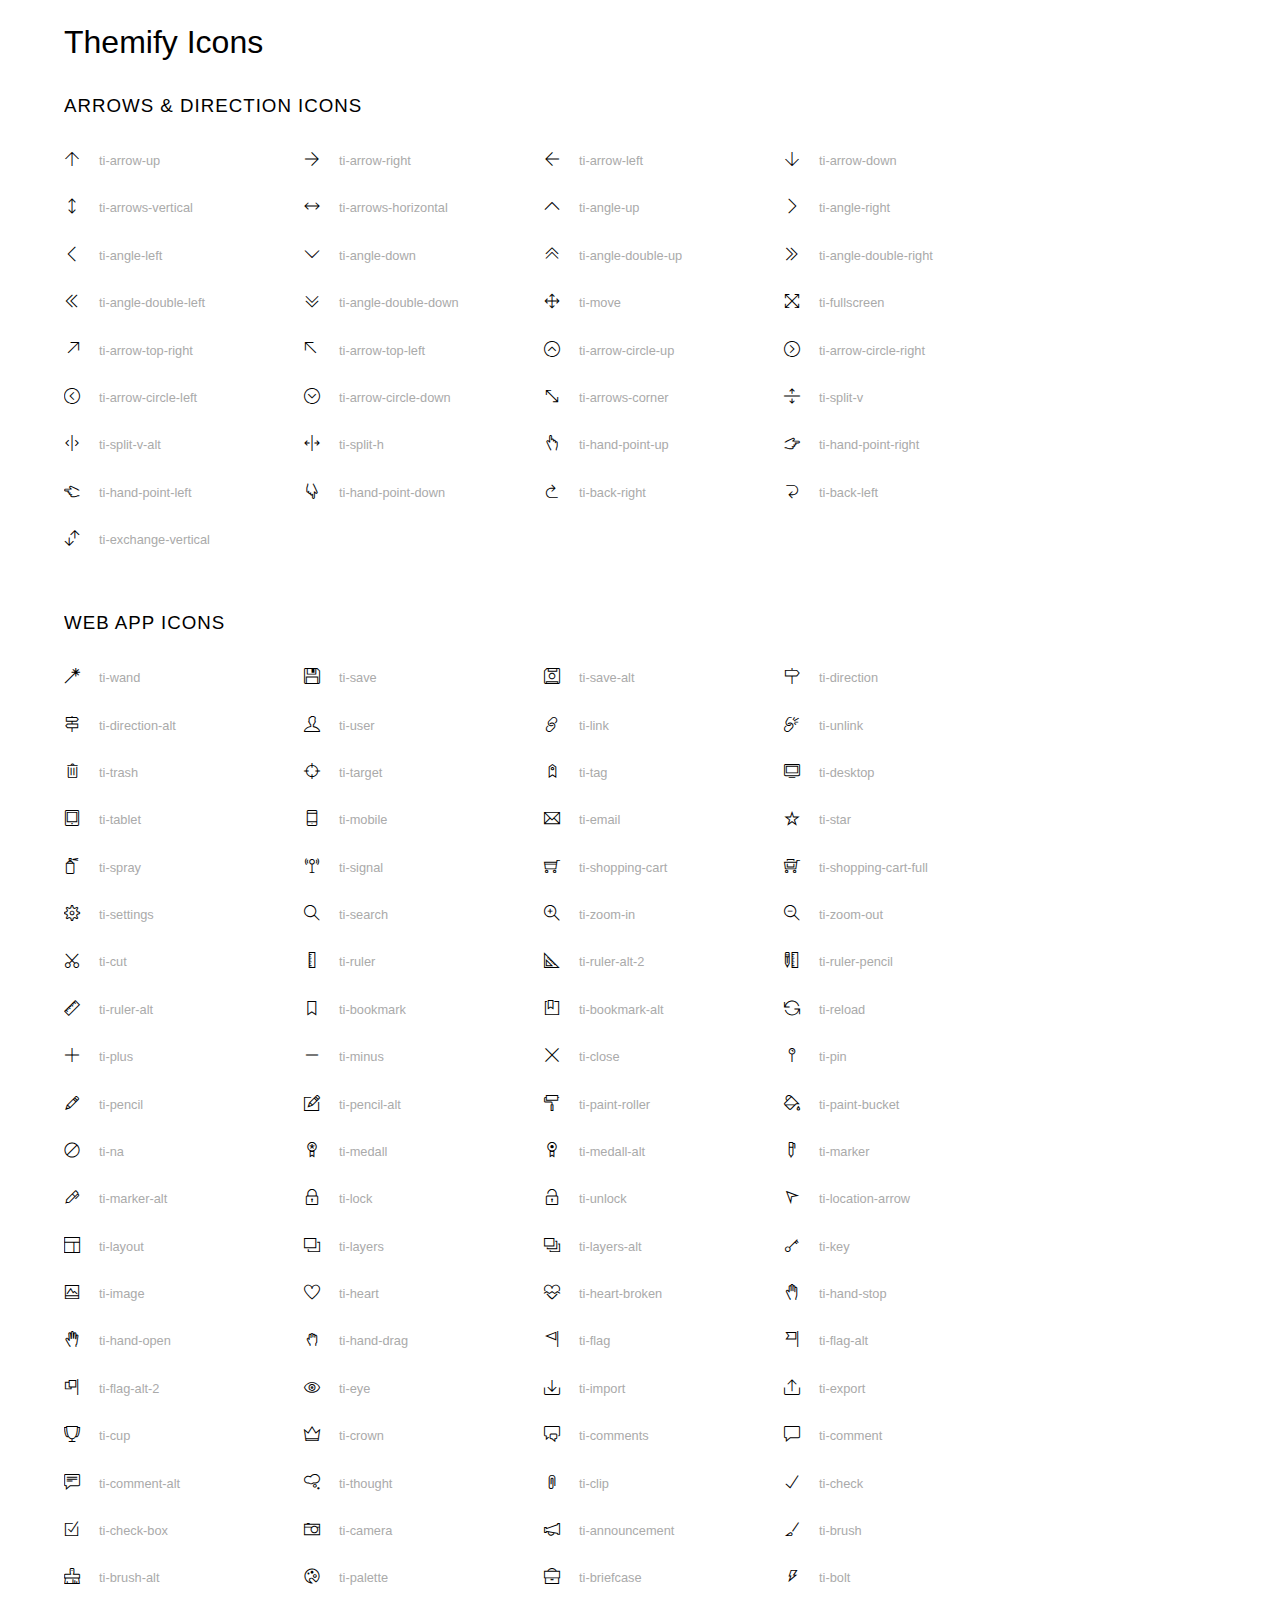
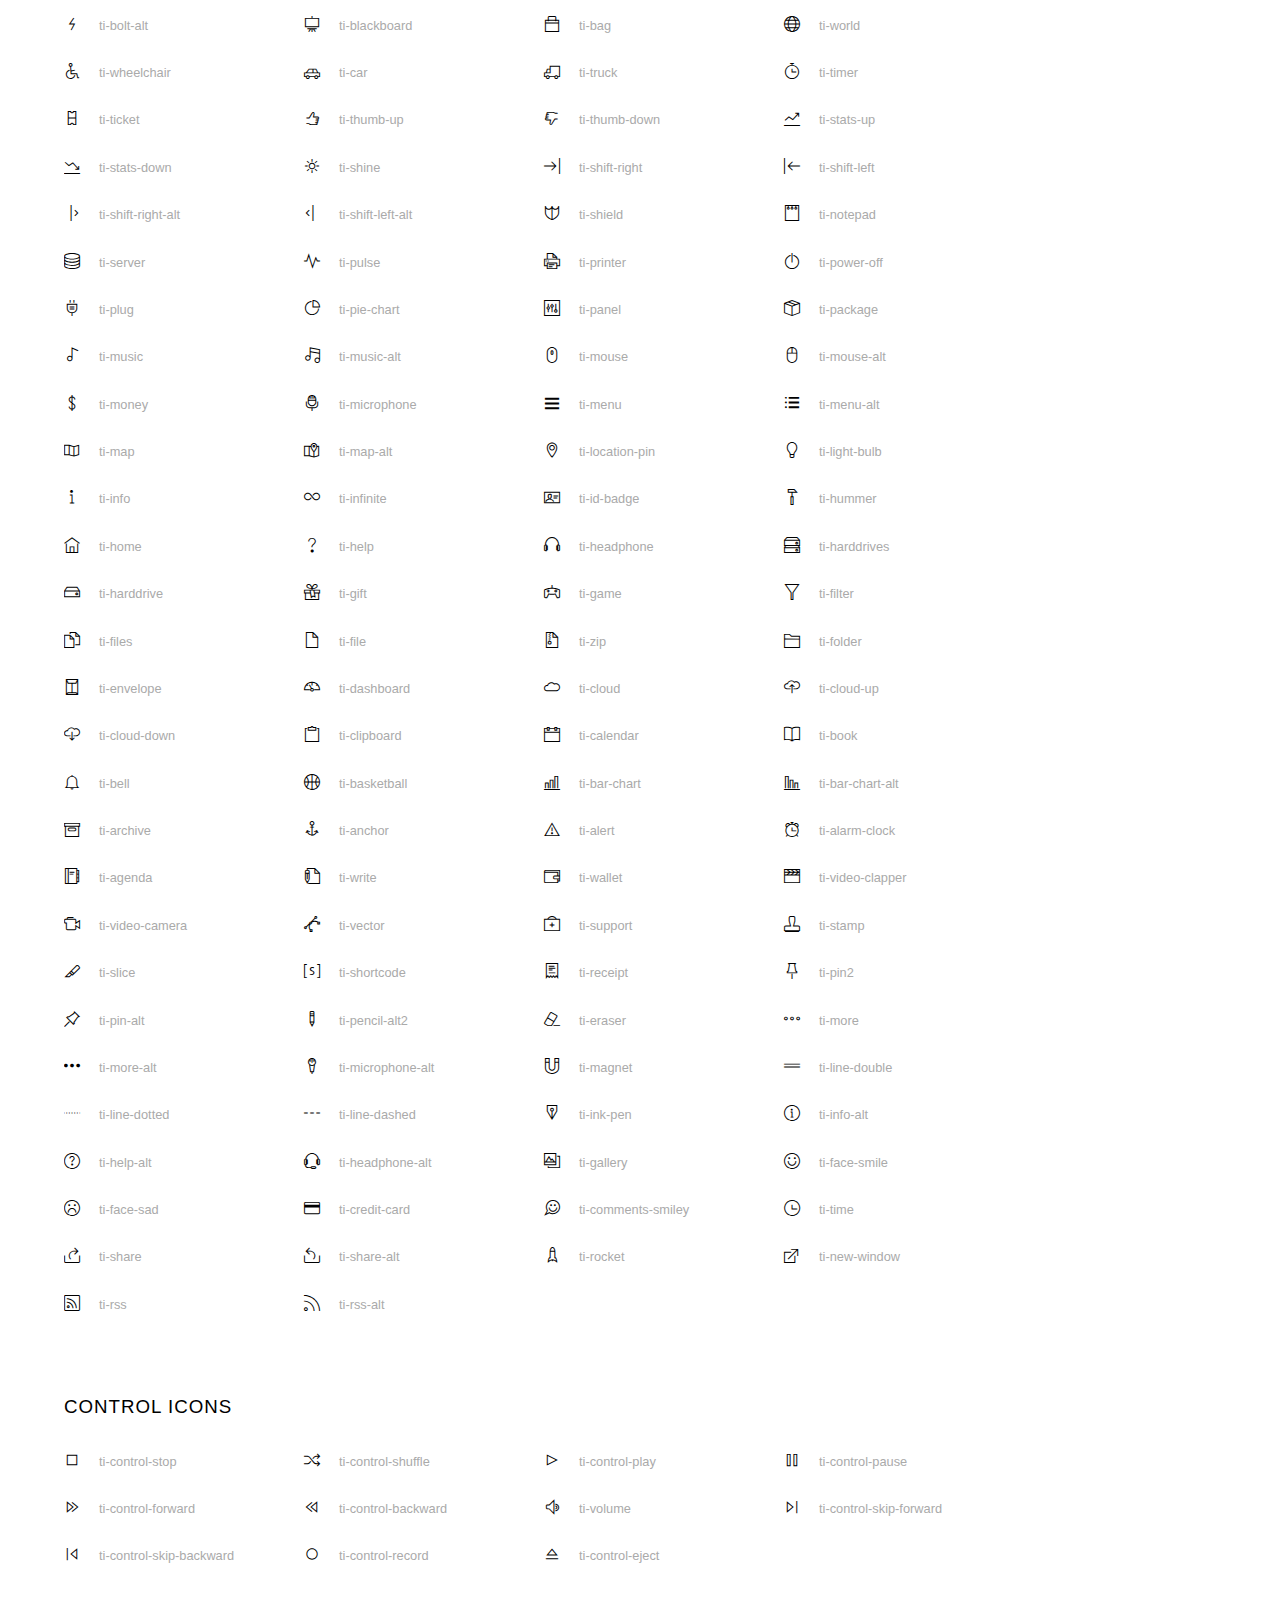
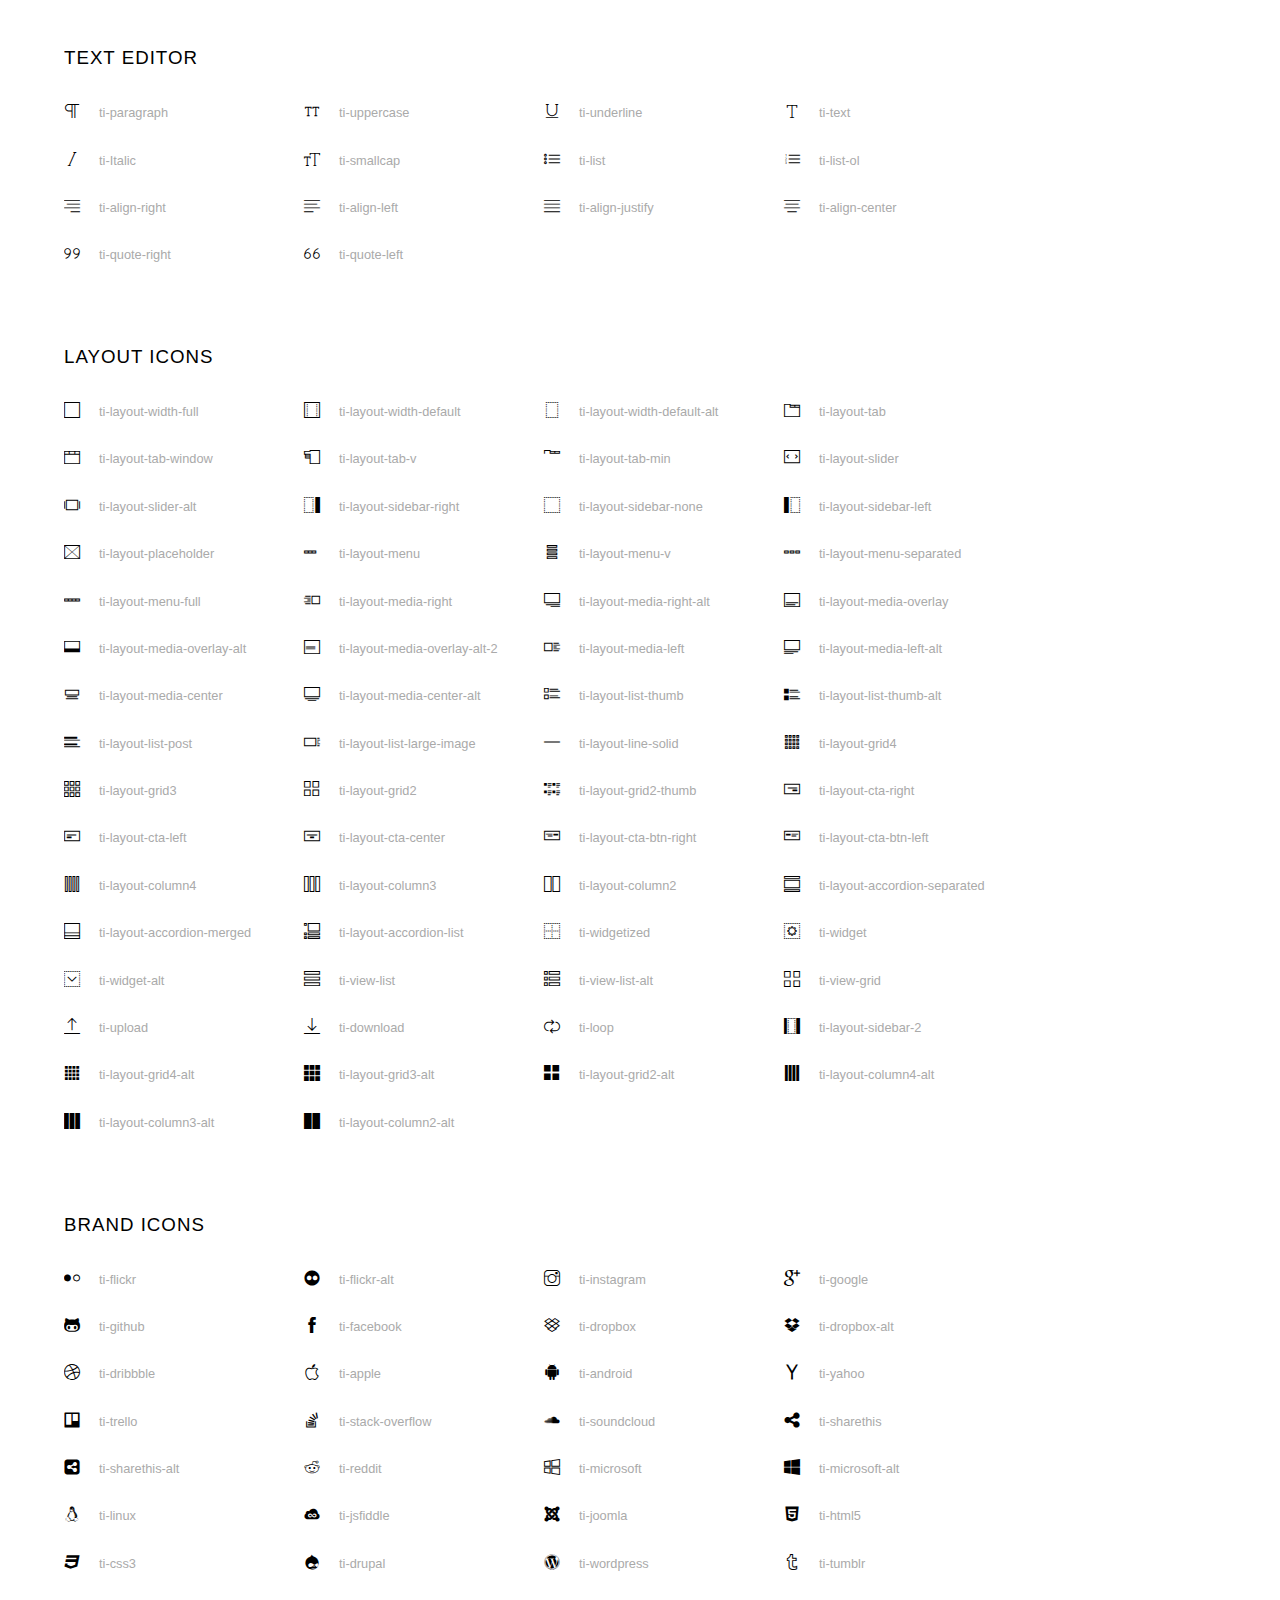
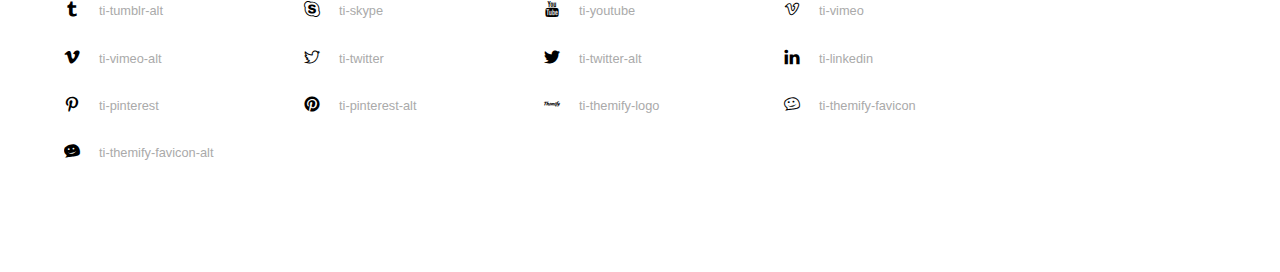
<file: assets/themify-icons/index.html>
<!doctype html>
<html>
<head>
	<meta charset="utf-8">
	<title>Themify Icon Font</title>
	<meta name="viewport" content="width=device-width">
	<link rel="stylesheet" href="demo-files/demo.css">
	<link rel="stylesheet" href="themify-icons.css">
	<!--[if lt IE 8]><!-->
	<link rel="stylesheet" href="ie7/ie7.css">
	<!--<![endif]-->
</head>
<body>
	<h1>Themify Icons</h1>

	<div class="icon-section">

		<div class="icon-section">
			<h3>Arrows &amp; Direction Icons </h3>

			<div class="icon-container">
				<span class="ti-arrow-up"></span><span class="icon-name"> ti-arrow-up</span>
			</div>
			<div class="icon-container">
				<span class="ti-arrow-right"></span><span class="icon-name"> ti-arrow-right</span>
			</div>
			<div class="icon-container">
				<span class="ti-arrow-left"></span><span class="icon-name"> ti-arrow-left</span>
			</div>
			<div class="icon-container">
				<span class="ti-arrow-down"></span><span class="icon-name"> ti-arrow-down</span>
			</div>
			<div class="icon-container">
				<span class="ti-arrows-vertical"></span><span class="icon-name"> ti-arrows-vertical</span>
			</div>
			<div class="icon-container">
				<span class="ti-arrows-horizontal"></span><span class="icon-name"> ti-arrows-horizontal</span>
			</div>
			<div class="icon-container">
				<span class="ti-angle-up"></span><span class="icon-name"> ti-angle-up</span>
			</div>
			<div class="icon-container">
				<span class="ti-angle-right"></span><span class="icon-name"> ti-angle-right</span>
			</div>
			<div class="icon-container">
				<span class="ti-angle-left"></span><span class="icon-name"> ti-angle-left</span>
			</div>
			<div class="icon-container">
				<span class="ti-angle-down"></span><span class="icon-name"> ti-angle-down</span>
			</div>	
			<div class="icon-container">
				<span class="ti-angle-double-up"></span><span class="icon-name"> ti-angle-double-up</span>
			</div>
			<div class="icon-container">
				<span class="ti-angle-double-right"></span><span class="icon-name"> ti-angle-double-right</span>
			</div>
			<div class="icon-container">
				<span class="ti-angle-double-left"></span><span class="icon-name"> ti-angle-double-left</span>
			</div>
			<div class="icon-container">
				<span class="ti-angle-double-down"></span><span class="icon-name"> ti-angle-double-down</span>
			</div>					
			<div class="icon-container">
				<span class="ti-move"></span><span class="icon-name"> ti-move</span>
			</div>
			<div class="icon-container">
				<span class="ti-fullscreen"></span><span class="icon-name"> ti-fullscreen</span>
			</div>
			<div class="icon-container">
				<span class="ti-arrow-top-right"></span><span class="icon-name"> ti-arrow-top-right</span>
			</div>
			<div class="icon-container">
				<span class="ti-arrow-top-left"></span><span class="icon-name"> ti-arrow-top-left</span>
			</div>
			<div class="icon-container">
				<span class="ti-arrow-circle-up"></span><span class="icon-name"> ti-arrow-circle-up</span>
			</div>
			<div class="icon-container">
				<span class="ti-arrow-circle-right"></span><span class="icon-name"> ti-arrow-circle-right</span>
			</div>
			<div class="icon-container">
				<span class="ti-arrow-circle-left"></span><span class="icon-name"> ti-arrow-circle-left</span>
			</div>
			<div class="icon-container">
				<span class="ti-arrow-circle-down"></span><span class="icon-name"> ti-arrow-circle-down</span>
			</div>
			<div class="icon-container">
				<span class="ti-arrows-corner"></span><span class="icon-name"> ti-arrows-corner</span>
			</div>
			<div class="icon-container">
				<span class="ti-split-v"></span><span class="icon-name"> ti-split-v</span>
			</div>

			<div class="icon-container">
				<span class="ti-split-v-alt"></span><span class="icon-name"> ti-split-v-alt</span>
			</div>
			<div class="icon-container">
				<span class="ti-split-h"></span><span class="icon-name"> ti-split-h</span>
			</div>
			<div class="icon-container">
				<span class="ti-hand-point-up"></span><span class="icon-name"> ti-hand-point-up</span>
			</div>
			<div class="icon-container">
				<span class="ti-hand-point-right"></span><span class="icon-name"> ti-hand-point-right</span>
			</div>
			<div class="icon-container">
				<span class="ti-hand-point-left"></span><span class="icon-name"> ti-hand-point-left</span>
			</div>
			<div class="icon-container">
				<span class="ti-hand-point-down"></span><span class="icon-name"> ti-hand-point-down</span>
			</div>
			<div class="icon-container">
				<span class="ti-back-right"></span><span class="icon-name"> ti-back-right</span>
			</div>
			<div class="icon-container">
				<span class="ti-back-left"></span><span class="icon-name"> ti-back-left</span>
			</div>
			<div class="icon-container">
				<span class="ti-exchange-vertical"></span><span class="icon-name"> ti-exchange-vertical</span>
			</div>

		</div> <!-- Arrows Icons -->



		<h3>Web App Icons</h3>
		
		<div class="icon-section">

			<div class="icon-container">
				<span class="ti-wand"></span><span class="icon-name"> ti-wand</span>
			</div>
			<div class="icon-container">
				<span class="ti-save"></span><span class="icon-name"> ti-save</span>
			</div>
			<div class="icon-container">
				<span class="ti-save-alt"></span><span class="icon-name"> ti-save-alt</span>
			</div>

			<div class="icon-container">
				<span class="ti-direction"></span><span class="icon-name"> ti-direction</span>
			</div>
			<div class="icon-container">
				<span class="ti-direction-alt"></span><span class="icon-name"> ti-direction-alt</span>
			</div>
			<div class="icon-container">
				<span class="ti-user"></span><span class="icon-name"> ti-user</span>
			</div>
			<div class="icon-container">
				<span class="ti-link"></span><span class="icon-name"> ti-link</span>
			</div>
			<div class="icon-container">
				<span class="ti-unlink"></span><span class="icon-name"> ti-unlink</span>
			</div>
			<div class="icon-container">
				<span class="ti-trash"></span><span class="icon-name"> ti-trash</span>
			</div>
			<div class="icon-container">
				<span class="ti-target"></span><span class="icon-name"> ti-target</span>
			</div>
			<div class="icon-container">
				<span class="ti-tag"></span><span class="icon-name"> ti-tag</span>
			</div>
			<div class="icon-container">
				<span class="ti-desktop"></span><span class="icon-name"> ti-desktop</span>
			</div>
			<div class="icon-container">
				<span class="ti-tablet"></span><span class="icon-name"> ti-tablet</span>
			</div>
			<div class="icon-container">
				<span class="ti-mobile"></span><span class="icon-name"> ti-mobile</span>
			</div>
			<div class="icon-container">
				<span class="ti-email"></span><span class="icon-name"> ti-email</span>
			</div>	
			<div class="icon-container">
				<span class="ti-star"></span><span class="icon-name"> ti-star</span>
			</div>
			<div class="icon-container">
				<span class="ti-spray"></span><span class="icon-name"> ti-spray</span>
			</div>
			<div class="icon-container">
				<span class="ti-signal"></span><span class="icon-name"> ti-signal</span>
			</div>
			<div class="icon-container">
				<span class="ti-shopping-cart"></span><span class="icon-name"> ti-shopping-cart</span>
			</div>
			<div class="icon-container">
				<span class="ti-shopping-cart-full"></span><span class="icon-name"> ti-shopping-cart-full</span>
			</div>
			<div class="icon-container">
				<span class="ti-settings"></span><span class="icon-name"> ti-settings</span>
			</div>
			<div class="icon-container">
				<span class="ti-search"></span><span class="icon-name"> ti-search</span>
			</div>
			<div class="icon-container">
				<span class="ti-zoom-in"></span><span class="icon-name"> ti-zoom-in</span>
			</div>
			<div class="icon-container">
				<span class="ti-zoom-out"></span><span class="icon-name"> ti-zoom-out</span>
			</div>
			<div class="icon-container">
				<span class="ti-cut"></span><span class="icon-name"> ti-cut</span>
			</div>
			<div class="icon-container">
				<span class="ti-ruler"></span><span class="icon-name"> ti-ruler</span>
			</div>
			<div class="icon-container">
				<span class="ti-ruler-alt-2"></span><span class="icon-name"> ti-ruler-alt-2</span>
			</div>			
			<div class="icon-container">
				<span class="ti-ruler-pencil"></span><span class="icon-name"> ti-ruler-pencil</span>
			</div>
			<div class="icon-container">
				<span class="ti-ruler-alt"></span><span class="icon-name"> ti-ruler-alt</span>
			</div>
			<div class="icon-container">
				<span class="ti-bookmark"></span><span class="icon-name"> ti-bookmark</span>
			</div>
			<div class="icon-container">
				<span class="ti-bookmark-alt"></span><span class="icon-name"> ti-bookmark-alt</span>
			</div>
			<div class="icon-container">
				<span class="ti-reload"></span><span class="icon-name"> ti-reload</span>
			</div>
			<div class="icon-container">
				<span class="ti-plus"></span><span class="icon-name"> ti-plus</span>
			</div>
			<div class="icon-container">
				<span class="ti-minus"></span><span class="icon-name"> ti-minus</span>
			</div>
			<div class="icon-container">
				<span class="ti-close"></span><span class="icon-name"> ti-close</span>
			</div>			
			<div class="icon-container">
				<span class="ti-pin"></span><span class="icon-name"> ti-pin</span>
			</div>
			<div class="icon-container">
				<span class="ti-pencil"></span><span class="icon-name"> ti-pencil</span>
			</div>
					
		  	<div class="icon-container">
				<span class="ti-pencil-alt"></span><span class="icon-name"> ti-pencil-alt</span>
			</div>
			<div class="icon-container">
				<span class="ti-paint-roller"></span><span class="icon-name"> ti-paint-roller</span>
			</div>
			<div class="icon-container">
				<span class="ti-paint-bucket"></span><span class="icon-name"> ti-paint-bucket</span>
			</div>
			<div class="icon-container">
				<span class="ti-na"></span><span class="icon-name"> ti-na</span>
			</div>
			<div class="icon-container">
				<span class="ti-medall"></span><span class="icon-name"> ti-medall</span>
			</div>
			<div class="icon-container">
				<span class="ti-medall-alt"></span><span class="icon-name"> ti-medall-alt</span>
			</div>
			<div class="icon-container">
				<span class="ti-marker"></span><span class="icon-name"> ti-marker</span>
			</div>
			<div class="icon-container">
				<span class="ti-marker-alt"></span><span class="icon-name"> ti-marker-alt</span>
			</div>

			<div class="icon-container">
				<span class="ti-lock"></span><span class="icon-name"> ti-lock</span>
			</div>
			<div class="icon-container">
				<span class="ti-unlock"></span><span class="icon-name"> ti-unlock</span>
			</div>
			<div class="icon-container">
				<span class="ti-location-arrow"></span><span class="icon-name"> ti-location-arrow</span>
			</div>
			<div class="icon-container">
				<span class="ti-layout"></span><span class="icon-name"> ti-layout</span>
			</div>
			<div class="icon-container">
				<span class="ti-layers"></span><span class="icon-name"> ti-layers</span>
			</div>
			<div class="icon-container">
				<span class="ti-layers-alt"></span><span class="icon-name"> ti-layers-alt</span>
			</div>
			<div class="icon-container">
				<span class="ti-key"></span><span class="icon-name"> ti-key</span>
			</div>
			<div class="icon-container">
				<span class="ti-image"></span><span class="icon-name"> ti-image</span>
			</div>
			<div class="icon-container">
				<span class="ti-heart"></span><span class="icon-name"> ti-heart</span>
			</div>
			<div class="icon-container">
				<span class="ti-heart-broken"></span><span class="icon-name"> ti-heart-broken</span>
			</div>
			<div class="icon-container">
				<span class="ti-hand-stop"></span><span class="icon-name"> ti-hand-stop</span>
			</div>
			<div class="icon-container">
				<span class="ti-hand-open"></span><span class="icon-name"> ti-hand-open</span>
			</div>
			<div class="icon-container">
				<span class="ti-hand-drag"></span><span class="icon-name"> ti-hand-drag</span>
			</div>
			<div class="icon-container">
				<span class="ti-flag"></span><span class="icon-name"> ti-flag</span>
			</div>
			<div class="icon-container">
				<span class="ti-flag-alt"></span><span class="icon-name"> ti-flag-alt</span>
			</div>
			<div class="icon-container">
				<span class="ti-flag-alt-2"></span><span class="icon-name"> ti-flag-alt-2</span>
			</div>
			<div class="icon-container">
				<span class="ti-eye"></span><span class="icon-name"> ti-eye</span>
			</div>
			<div class="icon-container">
				<span class="ti-import"></span><span class="icon-name"> ti-import</span>
			</div>			
			<div class="icon-container">
				<span class="ti-export"></span><span class="icon-name"> ti-export</span>
			</div>
			<div class="icon-container">
				<span class="ti-cup"></span><span class="icon-name"> ti-cup</span>
			</div>
			<div class="icon-container">
				<span class="ti-crown"></span><span class="icon-name"> ti-crown</span>
			</div>
			<div class="icon-container">
				<span class="ti-comments"></span><span class="icon-name"> ti-comments</span>
			</div>
			<div class="icon-container">
				<span class="ti-comment"></span><span class="icon-name"> ti-comment</span>
			</div>
			<div class="icon-container">
				<span class="ti-comment-alt"></span><span class="icon-name"> ti-comment-alt</span>
			</div>
			<div class="icon-container">
				<span class="ti-thought"></span><span class="icon-name"> ti-thought</span>
			</div>			
			<div class="icon-container">
				<span class="ti-clip"></span><span class="icon-name"> ti-clip</span>
			</div>

			<div class="icon-container">
				<span class="ti-check"></span><span class="icon-name"> ti-check</span>
			</div>
			<div class="icon-container">
				<span class="ti-check-box"></span><span class="icon-name"> ti-check-box</span>
			</div>
			<div class="icon-container">
				<span class="ti-camera"></span><span class="icon-name"> ti-camera</span>
			</div>
			<div class="icon-container">
				<span class="ti-announcement"></span><span class="icon-name"> ti-announcement</span>
			</div>
			<div class="icon-container">
				<span class="ti-brush"></span><span class="icon-name"> ti-brush</span>
			</div>
			<div class="icon-container">
				<span class="ti-brush-alt"></span><span class="icon-name"> ti-brush-alt</span>
			</div>
			<div class="icon-container">
				<span class="ti-palette"></span><span class="icon-name"> ti-palette</span>
			</div>			
			<div class="icon-container">
				<span class="ti-briefcase"></span><span class="icon-name"> ti-briefcase</span>
			</div>
			<div class="icon-container">
				<span class="ti-bolt"></span><span class="icon-name"> ti-bolt</span>
			</div>
			<div class="icon-container">
				<span class="ti-bolt-alt"></span><span class="icon-name"> ti-bolt-alt</span>
			</div>
			<div class="icon-container">
				<span class="ti-blackboard"></span><span class="icon-name"> ti-blackboard</span>
			</div>
			<div class="icon-container">
				<span class="ti-bag"></span><span class="icon-name"> ti-bag</span>
			</div>
			<div class="icon-container">
				<span class="ti-world"></span><span class="icon-name"> ti-world</span>
			</div>
			<div class="icon-container">
				<span class="ti-wheelchair"></span><span class="icon-name"> ti-wheelchair</span>
			</div>
			<div class="icon-container">
				<span class="ti-car"></span><span class="icon-name"> ti-car</span>
			</div>
			<div class="icon-container">
				<span class="ti-truck"></span><span class="icon-name"> ti-truck</span>
			</div>
			<div class="icon-container">
				<span class="ti-timer"></span><span class="icon-name"> ti-timer</span>
			</div>
			<div class="icon-container">
				<span class="ti-ticket"></span><span class="icon-name"> ti-ticket</span>
			</div>
			<div class="icon-container">
				<span class="ti-thumb-up"></span><span class="icon-name"> ti-thumb-up</span>
			</div>
			<div class="icon-container">
				<span class="ti-thumb-down"></span><span class="icon-name"> ti-thumb-down</span>
			</div>

			<div class="icon-container">
				<span class="ti-stats-up"></span><span class="icon-name"> ti-stats-up</span>
			</div>
			<div class="icon-container">
				<span class="ti-stats-down"></span><span class="icon-name"> ti-stats-down</span>
			</div>
			<div class="icon-container">
				<span class="ti-shine"></span><span class="icon-name"> ti-shine</span>
			</div>
			<div class="icon-container">
				<span class="ti-shift-right"></span><span class="icon-name"> ti-shift-right</span>
			</div>
			<div class="icon-container">
				<span class="ti-shift-left"></span><span class="icon-name"> ti-shift-left</span>
			</div>

			<div class="icon-container">
				<span class="ti-shift-right-alt"></span><span class="icon-name"> ti-shift-right-alt</span>
			</div>
			<div class="icon-container">
				<span class="ti-shift-left-alt"></span><span class="icon-name"> ti-shift-left-alt</span>
			</div>
			<div class="icon-container">
				<span class="ti-shield"></span><span class="icon-name"> ti-shield</span>
			</div>
			<div class="icon-container">
				<span class="ti-notepad"></span><span class="icon-name"> ti-notepad</span>
			</div>
			<div class="icon-container">
				<span class="ti-server"></span><span class="icon-name"> ti-server</span>
			</div>

			<div class="icon-container">
				<span class="ti-pulse"></span><span class="icon-name"> ti-pulse</span>
			</div>
			<div class="icon-container">
				<span class="ti-printer"></span><span class="icon-name"> ti-printer</span>
			</div>
			<div class="icon-container">
				<span class="ti-power-off"></span><span class="icon-name"> ti-power-off</span>
			</div>
			<div class="icon-container">
				<span class="ti-plug"></span><span class="icon-name"> ti-plug</span>
			</div>
			<div class="icon-container">
				<span class="ti-pie-chart"></span><span class="icon-name"> ti-pie-chart</span>
			</div>

			<div class="icon-container">
				<span class="ti-panel"></span><span class="icon-name"> ti-panel</span>
			</div>
			<div class="icon-container">
				<span class="ti-package"></span><span class="icon-name"> ti-package</span>
			</div>
			<div class="icon-container">
				<span class="ti-music"></span><span class="icon-name"> ti-music</span>
			</div>
			<div class="icon-container">
				<span class="ti-music-alt"></span><span class="icon-name"> ti-music-alt</span>
			</div>
			<div class="icon-container">
				<span class="ti-mouse"></span><span class="icon-name"> ti-mouse</span>
			</div>
			<div class="icon-container">
				<span class="ti-mouse-alt"></span><span class="icon-name"> ti-mouse-alt</span>
			</div>
			<div class="icon-container">
				<span class="ti-money"></span><span class="icon-name"> ti-money</span>
			</div>
			<div class="icon-container">
				<span class="ti-microphone"></span><span class="icon-name"> ti-microphone</span>
			</div>
			<div class="icon-container">
				<span class="ti-menu"></span><span class="icon-name"> ti-menu</span>
			</div>
			<div class="icon-container">
				<span class="ti-menu-alt"></span><span class="icon-name"> ti-menu-alt</span>
			</div>
			<div class="icon-container">
				<span class="ti-map"></span><span class="icon-name"> ti-map</span>
			</div>
			<div class="icon-container">
				<span class="ti-map-alt"></span><span class="icon-name"> ti-map-alt</span>
			</div>

			<div class="icon-container">
				<span class="ti-location-pin"></span><span class="icon-name"> ti-location-pin</span>
			</div>

			<div class="icon-container">
				<span class="ti-light-bulb"></span><span class="icon-name"> ti-light-bulb</span>
			</div>
			<div class="icon-container">
				<span class="ti-info"></span><span class="icon-name"> ti-info</span>
			</div>
			<div class="icon-container">
				<span class="ti-infinite"></span><span class="icon-name"> ti-infinite</span>
			</div>
			<div class="icon-container">
				<span class="ti-id-badge"></span><span class="icon-name"> ti-id-badge</span>
			</div>
			<div class="icon-container">
				<span class="ti-hummer"></span><span class="icon-name"> ti-hummer</span>
			</div>
			<div class="icon-container">
				<span class="ti-home"></span><span class="icon-name"> ti-home</span>
			</div>
			<div class="icon-container">
				<span class="ti-help"></span><span class="icon-name"> ti-help</span>
			</div>
			<div class="icon-container">
				<span class="ti-headphone"></span><span class="icon-name"> ti-headphone</span>
			</div>
			<div class="icon-container">
				<span class="ti-harddrives"></span><span class="icon-name"> ti-harddrives</span>
			</div>
			<div class="icon-container">
				<span class="ti-harddrive"></span><span class="icon-name"> ti-harddrive</span>
			</div>
			<div class="icon-container">
				<span class="ti-gift"></span><span class="icon-name"> ti-gift</span>
			</div>
			<div class="icon-container">
				<span class="ti-game"></span><span class="icon-name"> ti-game</span>
			</div>
			<div class="icon-container">
				<span class="ti-filter"></span><span class="icon-name"> ti-filter</span>
			</div>
			<div class="icon-container">
				<span class="ti-files"></span><span class="icon-name"> ti-files</span>
			</div>
			<div class="icon-container">
				<span class="ti-file"></span><span class="icon-name"> ti-file</span>
			</div>
			<div class="icon-container">
				<span class="ti-zip"></span><span class="icon-name"> ti-zip</span>
			</div>
			<div class="icon-container">
				<span class="ti-folder"></span><span class="icon-name"> ti-folder</span>
			</div>			
			<div class="icon-container">
				<span class="ti-envelope"></span><span class="icon-name"> ti-envelope</span>
			</div>


			<div class="icon-container">
				<span class="ti-dashboard"></span><span class="icon-name"> ti-dashboard</span>
			</div>
			<div class="icon-container">
				<span class="ti-cloud"></span><span class="icon-name"> ti-cloud</span>
			</div>
			<div class="icon-container">
				<span class="ti-cloud-up"></span><span class="icon-name"> ti-cloud-up</span>
			</div>
			<div class="icon-container">
				<span class="ti-cloud-down"></span><span class="icon-name"> ti-cloud-down</span>
			</div>
			<div class="icon-container">
				<span class="ti-clipboard"></span><span class="icon-name"> ti-clipboard</span>
			</div>
			<div class="icon-container">
				<span class="ti-calendar"></span><span class="icon-name"> ti-calendar</span>
			</div>
			<div class="icon-container">
				<span class="ti-book"></span><span class="icon-name"> ti-book</span>
			</div>
			<div class="icon-container">
				<span class="ti-bell"></span><span class="icon-name"> ti-bell</span>
			</div>
			<div class="icon-container">
				<span class="ti-basketball"></span><span class="icon-name"> ti-basketball</span>
			</div>
			<div class="icon-container">
				<span class="ti-bar-chart"></span><span class="icon-name"> ti-bar-chart</span>
			</div>
			<div class="icon-container">
				<span class="ti-bar-chart-alt"></span><span class="icon-name"> ti-bar-chart-alt</span>
			</div>


			<div class="icon-container">
				<span class="ti-archive"></span><span class="icon-name"> ti-archive</span>
			</div>
			<div class="icon-container">
				<span class="ti-anchor"></span><span class="icon-name"> ti-anchor</span>
			</div>

			<div class="icon-container">
				<span class="ti-alert"></span><span class="icon-name"> ti-alert</span>
			</div>
			<div class="icon-container">
				<span class="ti-alarm-clock"></span><span class="icon-name"> ti-alarm-clock</span>
			</div>
			<div class="icon-container">
				<span class="ti-agenda"></span><span class="icon-name"> ti-agenda</span>
			</div>
			<div class="icon-container">
				<span class="ti-write"></span><span class="icon-name"> ti-write</span>
			</div>

			<div class="icon-container">
				<span class="ti-wallet"></span><span class="icon-name"> ti-wallet</span>
			</div>
			<div class="icon-container">
				<span class="ti-video-clapper"></span><span class="icon-name"> ti-video-clapper</span>
			</div>
			<div class="icon-container">
				<span class="ti-video-camera"></span><span class="icon-name"> ti-video-camera</span>
			</div>
			<div class="icon-container">
				<span class="ti-vector"></span><span class="icon-name"> ti-vector</span>
			</div>

			<div class="icon-container">
				<span class="ti-support"></span><span class="icon-name"> ti-support</span>
			</div>
			<div class="icon-container">
				<span class="ti-stamp"></span><span class="icon-name"> ti-stamp</span>
			</div>
			<div class="icon-container">
				<span class="ti-slice"></span><span class="icon-name"> ti-slice</span>
			</div>
			<div class="icon-container">
				<span class="ti-shortcode"></span><span class="icon-name"> ti-shortcode</span>
			</div>
			<div class="icon-container">
				<span class="ti-receipt"></span><span class="icon-name"> ti-receipt</span>
			</div>
			<div class="icon-container">
				<span class="ti-pin2"></span><span class="icon-name"> ti-pin2</span>
			</div>
			<div class="icon-container">
				<span class="ti-pin-alt"></span><span class="icon-name"> ti-pin-alt</span>
			</div>
			<div class="icon-container">
				<span class="ti-pencil-alt2"></span><span class="icon-name"> ti-pencil-alt2</span>
			</div>
			<div class="icon-container">
				<span class="ti-eraser"></span><span class="icon-name"> ti-eraser</span>
			</div>			
			<div class="icon-container">
				<span class="ti-more"></span><span class="icon-name"> ti-more</span>
			</div>
			<div class="icon-container">
				<span class="ti-more-alt"></span><span class="icon-name"> ti-more-alt</span>
			</div>
			<div class="icon-container">
				<span class="ti-microphone-alt"></span><span class="icon-name"> ti-microphone-alt</span>
			</div>
			<div class="icon-container">
				<span class="ti-magnet"></span><span class="icon-name"> ti-magnet</span>
			</div>
			<div class="icon-container">
				<span class="ti-line-double"></span><span class="icon-name"> ti-line-double</span>
			</div>
			<div class="icon-container">
				<span class="ti-line-dotted"></span><span class="icon-name"> ti-line-dotted</span>
			</div>
			<div class="icon-container">
				<span class="ti-line-dashed"></span><span class="icon-name"> ti-line-dashed</span>
			</div>

			<div class="icon-container">
				<span class="ti-ink-pen"></span><span class="icon-name"> ti-ink-pen</span>
			</div>
			<div class="icon-container">
				<span class="ti-info-alt"></span><span class="icon-name"> ti-info-alt</span>
			</div>
			<div class="icon-container">
				<span class="ti-help-alt"></span><span class="icon-name"> ti-help-alt</span>
			</div>
			<div class="icon-container">
				<span class="ti-headphone-alt"></span><span class="icon-name"> ti-headphone-alt</span>
			</div>

			<div class="icon-container">
				<span class="ti-gallery"></span><span class="icon-name"> ti-gallery</span>
			</div>
			<div class="icon-container">
				<span class="ti-face-smile"></span><span class="icon-name"> ti-face-smile</span>
			</div>
			<div class="icon-container">
				<span class="ti-face-sad"></span><span class="icon-name"> ti-face-sad</span>
			</div>
			<div class="icon-container">
				<span class="ti-credit-card"></span><span class="icon-name"> ti-credit-card</span>
			</div>
			<div class="icon-container">
				<span class="ti-comments-smiley"></span><span class="icon-name"> ti-comments-smiley</span>
			</div>
			<div class="icon-container">
				<span class="ti-time"></span><span class="icon-name"> ti-time</span>
			</div>
			<div class="icon-container">
				<span class="ti-share"></span><span class="icon-name"> ti-share</span>
			</div>
			<div class="icon-container">
				<span class="ti-share-alt"></span><span class="icon-name"> ti-share-alt</span>
			</div>
			<div class="icon-container">
				<span class="ti-rocket"></span><span class="icon-name"> ti-rocket</span>
			</div>

			<div class="icon-container">
				<span class="ti-new-window"></span><span class="icon-name"> ti-new-window</span>
			</div>

			<div class="icon-container">
				<span class="ti-rss"></span><span class="icon-name"> ti-rss</span>
			</div>

			<div class="icon-container">
				<span class="ti-rss-alt"></span><span class="icon-name"> ti-rss-alt</span>
			</div>
			
		</div><!-- Web App Icons -->


		<div class="icon-section">
			<h3>Control Icons</h3>
			<div class="icon-container">
				<span class="ti-control-stop"></span><span class="icon-name"> ti-control-stop</span>
			</div>
			<div class="icon-container">
				<span class="ti-control-shuffle"></span><span class="icon-name"> ti-control-shuffle</span>
			</div>
			<div class="icon-container">
				<span class="ti-control-play"></span><span class="icon-name"> ti-control-play</span>
			</div>
			<div class="icon-container">
				<span class="ti-control-pause"></span><span class="icon-name"> ti-control-pause</span>
			</div>
			<div class="icon-container">
				<span class="ti-control-forward"></span><span class="icon-name"> ti-control-forward</span>
			</div>
			<div class="icon-container">
				<span class="ti-control-backward"></span><span class="icon-name"> ti-control-backward</span>
			</div>	
			<div class="icon-container">
				<span class="ti-volume"></span><span class="icon-name"> ti-volume</span>
			</div>
			<div class="icon-container">
				<span class="ti-control-skip-forward"></span><span class="icon-name"> ti-control-skip-forward</span>
			</div>
			<div class="icon-container">
				<span class="ti-control-skip-backward"></span><span class="icon-name"> ti-control-skip-backward</span>
			</div>
			<div class="icon-container">
				<span class="ti-control-record"></span><span class="icon-name"> ti-control-record</span>
			</div>
			<div class="icon-container">
				<span class="ti-control-eject"></span><span class="icon-name"> ti-control-eject</span>
			</div>			
		</div> <!-- Control Icons -->


		<div class="icon-section">
			<h3>Text Editor</h3>

			<div class="icon-container">
				<span class="ti-paragraph"></span><span class="icon-name"> ti-paragraph</span>
			</div>
			<div class="icon-container">
				<span class="ti-uppercase"></span><span class="icon-name"> ti-uppercase</span>
			</div>

			<div class="icon-container">
				<span class="ti-underline"></span><span class="icon-name"> ti-underline</span>
			</div>
			<div class="icon-container">
				<span class="ti-text"></span><span class="icon-name"> ti-text</span>
			</div>
			<div class="icon-container">
				<span class="ti-Italic"></span><span class="icon-name"> ti-Italic</span>
			</div>
			<div class="icon-container">
				<span class="ti-smallcap"></span><span class="icon-name"> ti-smallcap</span>
			</div>
			<div class="icon-container">
				<span class="ti-list"></span><span class="icon-name"> ti-list</span>
			</div>
			<div class="icon-container">
				<span class="ti-list-ol"></span><span class="icon-name"> ti-list-ol</span>
			</div>
			<div class="icon-container">
				<span class="ti-align-right"></span><span class="icon-name"> ti-align-right</span>
			</div>
			<div class="icon-container">
				<span class="ti-align-left"></span><span class="icon-name"> ti-align-left</span>
			</div>
			<div class="icon-container">
				<span class="ti-align-justify"></span><span class="icon-name"> ti-align-justify</span>
			</div>
			<div class="icon-container">
				<span class="ti-align-center"></span><span class="icon-name"> ti-align-center</span>
			</div>
			<div class="icon-container">
				<span class="ti-quote-right"></span><span class="icon-name"> ti-quote-right</span>
			</div>
			<div class="icon-container">
				<span class="ti-quote-left"></span><span class="icon-name"> ti-quote-left</span>
			</div>

		</div> <!-- Text Editor -->



		<div class="icon-section">
			<h3>Layout Icons</h3>
			<div class="icon-container">
				<span class="ti-layout-width-full"></span><span class="icon-name"> ti-layout-width-full</span>
			</div>
			<div class="icon-container">
				<span class="ti-layout-width-default"></span><span class="icon-name"> ti-layout-width-default</span>
			</div>
			<div class="icon-container">
				<span class="ti-layout-width-default-alt"></span><span class="icon-name"> ti-layout-width-default-alt</span>
			</div>
			<div class="icon-container">
				<span class="ti-layout-tab"></span><span class="icon-name"> ti-layout-tab</span>
			</div>
			<div class="icon-container">
				<span class="ti-layout-tab-window"></span><span class="icon-name"> ti-layout-tab-window</span>
			</div>
			<div class="icon-container">
				<span class="ti-layout-tab-v"></span><span class="icon-name"> ti-layout-tab-v</span>
			</div>
			<div class="icon-container">
				<span class="ti-layout-tab-min"></span><span class="icon-name"> ti-layout-tab-min</span>
			</div>
			<div class="icon-container">
				<span class="ti-layout-slider"></span><span class="icon-name"> ti-layout-slider</span>
			</div>
			<div class="icon-container">
				<span class="ti-layout-slider-alt"></span><span class="icon-name"> ti-layout-slider-alt</span>
			</div>
			<div class="icon-container">
				<span class="ti-layout-sidebar-right"></span><span class="icon-name"> ti-layout-sidebar-right</span>
			</div>
			<div class="icon-container">
				<span class="ti-layout-sidebar-none"></span><span class="icon-name"> ti-layout-sidebar-none</span>
			</div>
			<div class="icon-container">
				<span class="ti-layout-sidebar-left"></span><span class="icon-name"> ti-layout-sidebar-left</span>
			</div>
			<div class="icon-container">
				<span class="ti-layout-placeholder"></span><span class="icon-name"> ti-layout-placeholder</span>
			</div>
			<div class="icon-container">
				<span class="ti-layout-menu"></span><span class="icon-name"> ti-layout-menu</span>
			</div>
			<div class="icon-container">
				<span class="ti-layout-menu-v"></span><span class="icon-name"> ti-layout-menu-v</span>
			</div>
			<div class="icon-container">
				<span class="ti-layout-menu-separated"></span><span class="icon-name"> ti-layout-menu-separated</span>
			</div>
			<div class="icon-container">
				<span class="ti-layout-menu-full"></span><span class="icon-name"> ti-layout-menu-full</span>
			</div>
			<div class="icon-container">
				<span class="ti-layout-media-right"></span><span class="icon-name"> ti-layout-media-right</span>
			</div>
			<div class="icon-container">
				<span class="ti-layout-media-right-alt"></span><span class="icon-name"> ti-layout-media-right-alt</span>
			</div>
			<div class="icon-container">
				<span class="ti-layout-media-overlay"></span><span class="icon-name"> ti-layout-media-overlay</span>
			</div>
			<div class="icon-container">
				<span class="ti-layout-media-overlay-alt"></span><span class="icon-name"> ti-layout-media-overlay-alt</span>
			</div>
			<div class="icon-container">
				<span class="ti-layout-media-overlay-alt-2"></span><span class="icon-name"> ti-layout-media-overlay-alt-2</span>
			</div>
			<div class="icon-container">
				<span class="ti-layout-media-left"></span><span class="icon-name"> ti-layout-media-left</span>
			</div>
			<div class="icon-container">
				<span class="ti-layout-media-left-alt"></span><span class="icon-name"> ti-layout-media-left-alt</span>
			</div>
			<div class="icon-container">
				<span class="ti-layout-media-center"></span><span class="icon-name"> ti-layout-media-center</span>
			</div>
			<div class="icon-container">
				<span class="ti-layout-media-center-alt"></span><span class="icon-name"> ti-layout-media-center-alt</span>
			</div>
			<div class="icon-container">
				<span class="ti-layout-list-thumb"></span><span class="icon-name"> ti-layout-list-thumb</span>
			</div>
			<div class="icon-container">
				<span class="ti-layout-list-thumb-alt"></span><span class="icon-name"> ti-layout-list-thumb-alt</span>
			</div>
			<div class="icon-container">
				<span class="ti-layout-list-post"></span><span class="icon-name"> ti-layout-list-post</span>
			</div>
			<div class="icon-container">
				<span class="ti-layout-list-large-image"></span><span class="icon-name"> ti-layout-list-large-image</span>
			</div>
			<div class="icon-container">
				<span class="ti-layout-line-solid"></span><span class="icon-name"> ti-layout-line-solid</span>
			</div>
			<div class="icon-container">
				<span class="ti-layout-grid4"></span><span class="icon-name"> ti-layout-grid4</span>
			</div>
			<div class="icon-container">
				<span class="ti-layout-grid3"></span><span class="icon-name"> ti-layout-grid3</span>
			</div>
			<div class="icon-container">
				<span class="ti-layout-grid2"></span><span class="icon-name"> ti-layout-grid2</span>
			</div>
			<div class="icon-container">
				<span class="ti-layout-grid2-thumb"></span><span class="icon-name"> ti-layout-grid2-thumb</span>
			</div>
			<div class="icon-container">
				<span class="ti-layout-cta-right"></span><span class="icon-name"> ti-layout-cta-right</span>
			</div>
			<div class="icon-container">
				<span class="ti-layout-cta-left"></span><span class="icon-name"> ti-layout-cta-left</span>
			</div>
			<div class="icon-container">
				<span class="ti-layout-cta-center"></span><span class="icon-name"> ti-layout-cta-center</span>
			</div>
			<div class="icon-container">
				<span class="ti-layout-cta-btn-right"></span><span class="icon-name"> ti-layout-cta-btn-right</span>
			</div>
			<div class="icon-container">
				<span class="ti-layout-cta-btn-left"></span><span class="icon-name"> ti-layout-cta-btn-left</span>
			</div>
			<div class="icon-container">
				<span class="ti-layout-column4"></span><span class="icon-name"> ti-layout-column4</span>
			</div>
			<div class="icon-container">
				<span class="ti-layout-column3"></span><span class="icon-name"> ti-layout-column3</span>
			</div>
			<div class="icon-container">
				<span class="ti-layout-column2"></span><span class="icon-name"> ti-layout-column2</span>
			</div>
			<div class="icon-container">
				<span class="ti-layout-accordion-separated"></span><span class="icon-name"> ti-layout-accordion-separated</span>
			</div>
			<div class="icon-container">
				<span class="ti-layout-accordion-merged"></span><span class="icon-name"> ti-layout-accordion-merged</span>
			</div>
			<div class="icon-container">
				<span class="ti-layout-accordion-list"></span><span class="icon-name"> ti-layout-accordion-list</span>
			</div>
			<div class="icon-container">
				<span class="ti-widgetized"></span><span class="icon-name"> ti-widgetized</span>
			</div>
			<div class="icon-container">
				<span class="ti-widget"></span><span class="icon-name"> ti-widget</span>
			</div>
			<div class="icon-container">
				<span class="ti-widget-alt"></span><span class="icon-name"> ti-widget-alt</span>
			</div>
			<div class="icon-container">
				<span class="ti-view-list"></span><span class="icon-name"> ti-view-list</span>
			</div>
			<div class="icon-container">
				<span class="ti-view-list-alt"></span><span class="icon-name"> ti-view-list-alt</span>
			</div>
			<div class="icon-container">
				<span class="ti-view-grid"></span><span class="icon-name"> ti-view-grid</span>
			</div>
			<div class="icon-container">
				<span class="ti-upload"></span><span class="icon-name"> ti-upload</span>
			</div>
			<div class="icon-container">
				<span class="ti-download"></span><span class="icon-name"> ti-download</span>
			</div>	
			<div class="icon-container">
				<span class="ti-loop"></span><span class="icon-name"> ti-loop</span>
			</div>
			<div class="icon-container">
				<span class="ti-layout-sidebar-2"></span><span class="icon-name"> ti-layout-sidebar-2</span>
			</div>
			<div class="icon-container">
				<span class="ti-layout-grid4-alt"></span><span class="icon-name"> ti-layout-grid4-alt</span>
			</div>
			<div class="icon-container">
				<span class="ti-layout-grid3-alt"></span><span class="icon-name"> ti-layout-grid3-alt</span>
			</div>
			<div class="icon-container">
				<span class="ti-layout-grid2-alt"></span><span class="icon-name"> ti-layout-grid2-alt</span>
			</div>
			<div class="icon-container">
				<span class="ti-layout-column4-alt"></span><span class="icon-name"> ti-layout-column4-alt</span>
			</div>
			<div class="icon-container">
				<span class="ti-layout-column3-alt"></span><span class="icon-name"> ti-layout-column3-alt</span>
			</div>
			<div class="icon-container">
				<span class="ti-layout-column2-alt"></span><span class="icon-name"> ti-layout-column2-alt</span>
			</div>		


		</div> <!-- Layout Icons -->


		<div class="icon-section">
			<h3>Brand Icons</h3>

			<div class="icon-container">
				<span class="ti-flickr"></span><span class="icon-name"> ti-flickr</span>
			</div>
			<div class="icon-container">
				<span class="ti-flickr-alt"></span><span class="icon-name"> ti-flickr-alt</span>
			</div>			
			<div class="icon-container">
				<span class="ti-instagram"></span><span class="icon-name"> ti-instagram</span>
			</div>
			<div class="icon-container">
				<span class="ti-google"></span><span class="icon-name"> ti-google</span>
			</div>
			<div class="icon-container">
				<span class="ti-github"></span><span class="icon-name"> ti-github</span>
			</div>

			<div class="icon-container">
				<span class="ti-facebook"></span><span class="icon-name"> ti-facebook</span>
			</div>
			<div class="icon-container">
				<span class="ti-dropbox"></span><span class="icon-name"> ti-dropbox</span>
			</div>
			<div class="icon-container">
				<span class="ti-dropbox-alt"></span><span class="icon-name"> ti-dropbox-alt</span>
			</div>
			<div class="icon-container">
				<span class="ti-dribbble"></span><span class="icon-name"> ti-dribbble</span>
			</div>
			<div class="icon-container">
				<span class="ti-apple"></span><span class="icon-name"> ti-apple</span>
			</div>
			<div class="icon-container">
				<span class="ti-android"></span><span class="icon-name"> ti-android</span>
			</div>
			<div class="icon-container">
				<span class="ti-yahoo"></span><span class="icon-name"> ti-yahoo</span>
			</div>
			<div class="icon-container">
				<span class="ti-trello"></span><span class="icon-name"> ti-trello</span>
			</div>
			<div class="icon-container">
				<span class="ti-stack-overflow"></span><span class="icon-name"> ti-stack-overflow</span>
			</div>
			<div class="icon-container">
				<span class="ti-soundcloud"></span><span class="icon-name"> ti-soundcloud</span>
			</div>
			<div class="icon-container">
				<span class="ti-sharethis"></span><span class="icon-name"> ti-sharethis</span>
			</div>
			<div class="icon-container">
				<span class="ti-sharethis-alt"></span><span class="icon-name"> ti-sharethis-alt</span>
			</div>
			<div class="icon-container">
				<span class="ti-reddit"></span><span class="icon-name"> ti-reddit</span>
			</div>

			<div class="icon-container">
				<span class="ti-microsoft"></span><span class="icon-name"> ti-microsoft</span>
			</div>
			<div class="icon-container">
				<span class="ti-microsoft-alt"></span><span class="icon-name"> ti-microsoft-alt</span>
			</div>
			<div class="icon-container">
				<span class="ti-linux"></span><span class="icon-name"> ti-linux</span>
			</div>
			<div class="icon-container">
				<span class="ti-jsfiddle"></span><span class="icon-name"> ti-jsfiddle</span>
			</div>
			<div class="icon-container">
				<span class="ti-joomla"></span><span class="icon-name"> ti-joomla</span>
			</div>
			<div class="icon-container">
				<span class="ti-html5"></span><span class="icon-name"> ti-html5</span>
			</div>
			<div class="icon-container">
				<span class="ti-css3"></span><span class="icon-name"> ti-css3</span>
			</div>	
			<div class="icon-container">
				<span class="ti-drupal"></span><span class="icon-name"> ti-drupal</span>
			</div>
			<div class="icon-container">
				<span class="ti-wordpress"></span><span class="icon-name"> ti-wordpress</span>
			</div>		
			<div class="icon-container">
				<span class="ti-tumblr"></span><span class="icon-name"> ti-tumblr</span>
			</div>
			<div class="icon-container">
				<span class="ti-tumblr-alt"></span><span class="icon-name"> ti-tumblr-alt</span>
			</div>
			<div class="icon-container">
				<span class="ti-skype"></span><span class="icon-name"> ti-skype</span>
			</div>
			<div class="icon-container">
				<span class="ti-youtube"></span><span class="icon-name"> ti-youtube</span>
			</div>
			<div class="icon-container">
				<span class="ti-vimeo"></span><span class="icon-name"> ti-vimeo</span>
			</div>
			<div class="icon-container">
				<span class="ti-vimeo-alt"></span><span class="icon-name"> ti-vimeo-alt</span>
			</div>			
			<div class="icon-container">
				<span class="ti-twitter"></span><span class="icon-name"> ti-twitter</span>
			</div>
			<div class="icon-container">
				<span class="ti-twitter-alt"></span><span class="icon-name"> ti-twitter-alt</span>
			</div>
			<div class="icon-container">
				<span class="ti-linkedin"></span><span class="icon-name"> ti-linkedin</span>
			</div>
			<div class="icon-container">
				<span class="ti-pinterest"></span><span class="icon-name"> ti-pinterest</span>
			</div>

			<div class="icon-container">
				<span class="ti-pinterest-alt"></span><span class="icon-name"> ti-pinterest-alt</span>
			</div>
			<div class="icon-container">
				<span class="ti-themify-logo"></span><span class="icon-name"> ti-themify-logo</span>
			</div>
			<div class="icon-container">
				<span class="ti-themify-favicon"></span><span class="icon-name"> ti-themify-favicon</span>
			</div>
			<div class="icon-container">
				<span class="ti-themify-favicon-alt"></span><span class="icon-name"> ti-themify-favicon-alt</span>
			</div>

		</div> <!-- brand Icons -->

	</div>

</body>
</html>
</file>
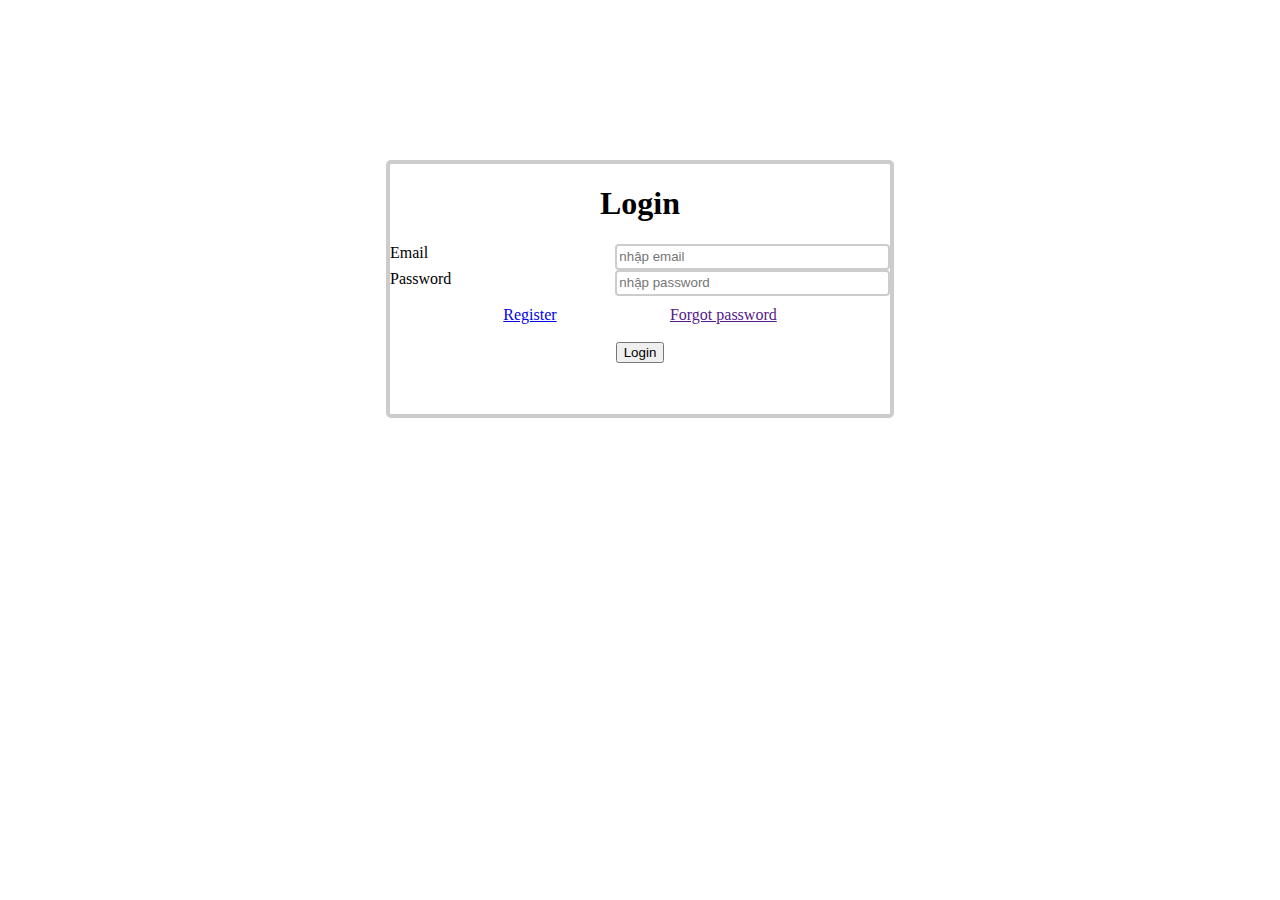
<file: testlogin.html>
<!DOCTYPE html>
<html lang="en">
<head>
    <meta charset="UTF-8">
    <meta http-equiv="X-UA-Compatible" content="IE=edge">
    <meta name="viewport" content="width=device-width, initial-scale=1.0">
    <title>Test</title>
    <style type="text/css">
    .container{
        background-color: white;
        width: 500px;
        height: 250px;
        border: #ccc 4px solid;
        border-radius: 5px;
        margin-top: 10em;
    }
    #email{
        width: 20em;
        height: 20px;
        align: center;
        border-radius: 4px;
        border: #ccc 2px solid;  
    
    }
    #password{
        width: 20em;
        height: 20px;
        border-radius: 4px;
        border: #ccc 2px solid;   
    }

    .form_email{
        display: flex;
        justify-content: space-between;
    }

    .form_password{
        display: flex;
        justify-content: space-between;
    }
    .link{
        display: flex;
        justify-content:space-evenly;
        margin-top: 10px;
    }
    </style>
</head>
<body>
    <form>
        <div align = "center">
        <div class="container">
            <h1>Login</h1>
            <div class="form_email">
                <label class="form_label" for="email"> Email </label>
                <input type="text" name="email" id="email"  placeholder="nhập email">
            </div>
            <div class="form_password"> 
                <label class="form_label" for="password">Password</label>
                <input type="text" name="password" id="password" placeholder="nhập password">
            </div>
            <div class="link">
            <a href="register.html">Register</a> 
            <a href="">Forgot password</a>
            </div> <br>
            <button type="submit" class="login">Login</button>
            
        </div>
        </div>
    </form>
</body>
</html>
</file>
<file: assets/themify-icons/demo-files/demo.css>
body {
	font: normal 1em/1.5em Arial, Helvetica, sans-serif;
	max-width: 90%;
	margin: 30px auto 0;
}
h1, h3 {
	font-weight: normal;
}
h3 {
	font-size: 1.4;
	text-transform: uppercase;
	letter-spacing: 1px;
}

.icon-section {
	margin: 0 0 3em;
	clear: both;
	overflow: hidden;
}
.icon-container {
	width: 240px; 
	padding: .7em 0;
	float: left; 
	position: relative;
	text-align: left;
}
.icon-container [class^="ti-"], 
.icon-container [class*=" ti-"] {
	color: #000;
	position: absolute;
	margin-top: 3px;
	transition: .3s;
}
.icon-container:hover [class^="ti-"],
.icon-container:hover [class*=" ti-"] {
	font-size: 2.2em;
	margin-top: -5px;
}
.icon-container:hover .icon-name {
	color: #000;
}
.icon-name {
	color: #aaa;
	margin-left: 35px;
	font-size: .8em;
	transition: .3s;
}
.icon-container:hover .icon-name {
	margin-left: 45px;
}
</file>
<file: assets/themify-icons/themify-icons.css>
@font-face {
	font-family: 'themify';
	src:url('fonts/themify.eot?-fvbane');
	src:url('fonts/themify.eot?#iefix-fvbane') format('embedded-opentype'),
		url('fonts/themify.woff?-fvbane') format('woff'),
		url('fonts/themify.ttf?-fvbane') format('truetype'),
		url('fonts/themify.svg?-fvbane#themify') format('svg');
	font-weight: normal;
	font-style: normal;
}

[class^="ti-"], [class*=" ti-"] {
	font-family: 'themify';
	speak: none;
	font-style: normal;
	font-weight: normal;
	font-variant: normal;
	text-transform: none;
	line-height: 1;

	/* Better Font Rendering =========== */
	-webkit-font-smoothing: antialiased;
	-moz-osx-font-smoothing: grayscale;
}

.ti-wand:before {
	content: "\e600";
}
.ti-volume:before {
	content: "\e601";
}
.ti-user:before {
	content: "\e602";
}
.ti-unlock:before {
	content: "\e603";
}
.ti-unlink:before {
	content: "\e604";
}
.ti-trash:before {
	content: "\e605";
}
.ti-thought:before {
	content: "\e606";
}
.ti-target:before {
	content: "\e607";
}
.ti-tag:before {
	content: "\e608";
}
.ti-tablet:before {
	content: "\e609";
}
.ti-star:before {
	content: "\e60a";
}
.ti-spray:before {
	content: "\e60b";
}
.ti-signal:before {
	content: "\e60c";
}
.ti-shopping-cart:before {
	content: "\e60d";
}
.ti-shopping-cart-full:before {
	content: "\e60e";
}
.ti-settings:before {
	content: "\e60f";
}
.ti-search:before {
	content: "\e610";
}
.ti-zoom-in:before {
	content: "\e611";
}
.ti-zoom-out:before {
	content: "\e612";
}
.ti-cut:before {
	content: "\e613";
}
.ti-ruler:before {
	content: "\e614";
}
.ti-ruler-pencil:before {
	content: "\e615";
}
.ti-ruler-alt:before {
	content: "\e616";
}
.ti-bookmark:before {
	content: "\e617";
}
.ti-bookmark-alt:before {
	content: "\e618";
}
.ti-reload:before {
	content: "\e619";
}
.ti-plus:before {
	content: "\e61a";
}
.ti-pin:before {
	content: "\e61b";
}
.ti-pencil:before {
	content: "\e61c";
}
.ti-pencil-alt:before {
	content: "\e61d";
}
.ti-paint-roller:before {
	content: "\e61e";
}
.ti-paint-bucket:before {
	content: "\e61f";
}
.ti-na:before {
	content: "\e620";
}
.ti-mobile:before {
	content: "\e621";
}
.ti-minus:before {
	content: "\e622";
}
.ti-medall:before {
	content: "\e623";
}
.ti-medall-alt:before {
	content: "\e624";
}
.ti-marker:before {
	content: "\e625";
}
.ti-marker-alt:before {
	content: "\e626";
}
.ti-arrow-up:before {
	content: "\e627";
}
.ti-arrow-right:before {
	content: "\e628";
}
.ti-arrow-left:before {
	content: "\e629";
}
.ti-arrow-down:before {
	content: "\e62a";
}
.ti-lock:before {
	content: "\e62b";
}
.ti-location-arrow:before {
	content: "\e62c";
}
.ti-link:before {
	content: "\e62d";
}
.ti-layout:before {
	content: "\e62e";
}
.ti-layers:before {
	content: "\e62f";
}
.ti-layers-alt:before {
	content: "\e630";
}
.ti-key:before {
	content: "\e631";
}
.ti-import:before {
	content: "\e632";
}
.ti-image:before {
	content: "\e633";
}
.ti-heart:before {
	content: "\e634";
}
.ti-heart-broken:before {
	content: "\e635";
}
.ti-hand-stop:before {
	content: "\e636";
}
.ti-hand-open:before {
	content: "\e637";
}
.ti-hand-drag:before {
	content: "\e638";
}
.ti-folder:before {
	content: "\e639";
}
.ti-flag:before {
	content: "\e63a";
}
.ti-flag-alt:before {
	content: "\e63b";
}
.ti-flag-alt-2:before {
	content: "\e63c";
}
.ti-eye:before {
	content: "\e63d";
}
.ti-export:before {
	content: "\e63e";
}
.ti-exchange-vertical:before {
	content: "\e63f";
}
.ti-desktop:before {
	content: "\e640";
}
.ti-cup:before {
	content: "\e641";
}
.ti-crown:before {
	content: "\e642";
}
.ti-comments:before {
	content: "\e643";
}
.ti-comment:before {
	content: "\e644";
}
.ti-comment-alt:before {
	content: "\e645";
}
.ti-close:before {
	content: "\e646";
}
.ti-clip:before {
	content: "\e647";
}
.ti-angle-up:before {
	content: "\e648";
}
.ti-angle-right:before {
	content: "\e649";
}
.ti-angle-left:before {
	content: "\e64a";
}
.ti-angle-down:before {
	content: "\e64b";
}
.ti-check:before {
	content: "\e64c";
}
.ti-check-box:before {
	content: "\e64d";
}
.ti-camera:before {
	content: "\e64e";
}
.ti-announcement:before {
	content: "\e64f";
}
.ti-brush:before {
	content: "\e650";
}
.ti-briefcase:before {
	content: "\e651";
}
.ti-bolt:before {
	content: "\e652";
}
.ti-bolt-alt:before {
	content: "\e653";
}
.ti-blackboard:before {
	content: "\e654";
}
.ti-bag:before {
	content: "\e655";
}
.ti-move:before {
	content: "\e656";
}
.ti-arrows-vertical:before {
	content: "\e657";
}
.ti-arrows-horizontal:before {
	content: "\e658";
}
.ti-fullscreen:before {
	content: "\e659";
}
.ti-arrow-top-right:before {
	content: "\e65a";
}
.ti-arrow-top-left:before {
	content: "\e65b";
}
.ti-arrow-circle-up:before {
	content: "\e65c";
}
.ti-arrow-circle-right:before {
	content: "\e65d";
}
.ti-arrow-circle-left:before {
	content: "\e65e";
}
.ti-arrow-circle-down:before {
	content: "\e65f";
}
.ti-angle-double-up:before {
	content: "\e660";
}
.ti-angle-double-right:before {
	content: "\e661";
}
.ti-angle-double-left:before {
	content: "\e662";
}
.ti-angle-double-down:before {
	content: "\e663";
}
.ti-zip:before {
	content: "\e664";
}
.ti-world:before {
	content: "\e665";
}
.ti-wheelchair:before {
	content: "\e666";
}
.ti-view-list:before {
	content: "\e667";
}
.ti-view-list-alt:before {
	content: "\e668";
}
.ti-view-grid:before {
	content: "\e669";
}
.ti-uppercase:before {
	content: "\e66a";
}
.ti-upload:before {
	content: "\e66b";
}
.ti-underline:before {
	content: "\e66c";
}
.ti-truck:before {
	content: "\e66d";
}
.ti-timer:before {
	content: "\e66e";
}
.ti-ticket:before {
	content: "\e66f";
}
.ti-thumb-up:before {
	content: "\e670";
}
.ti-thumb-down:before {
	content: "\e671";
}
.ti-text:before {
	content: "\e672";
}
.ti-stats-up:before {
	content: "\e673";
}
.ti-stats-down:before {
	content: "\e674";
}
.ti-split-v:before {
	content: "\e675";
}
.ti-split-h:before {
	content: "\e676";
}
.ti-smallcap:before {
	content: "\e677";
}
.ti-shine:before {
	content: "\e678";
}
.ti-shift-right:before {
	content: "\e679";
}
.ti-shift-left:before {
	content: "\e67a";
}
.ti-shield:before {
	content: "\e67b";
}
.ti-notepad:before {
	content: "\e67c";
}
.ti-server:before {
	content: "\e67d";
}
.ti-quote-right:before {
	content: "\e67e";
}
.ti-quote-left:before {
	content: "\e67f";
}
.ti-pulse:before {
	content: "\e680";
}
.ti-printer:before {
	content: "\e681";
}
.ti-power-off:before {
	content: "\e682";
}
.ti-plug:before {
	content: "\e683";
}
.ti-pie-chart:before {
	content: "\e684";
}
.ti-paragraph:before {
	content: "\e685";
}
.ti-panel:before {
	content: "\e686";
}
.ti-package:before {
	content: "\e687";
}
.ti-music:before {
	content: "\e688";
}
.ti-music-alt:before {
	content: "\e689";
}
.ti-mouse:before {
	content: "\e68a";
}
.ti-mouse-alt:before {
	content: "\e68b";
}
.ti-money:before {
	content: "\e68c";
}
.ti-microphone:before {
	content: "\e68d";
}
.ti-menu:before {
	content: "\e68e";
}
.ti-menu-alt:before {
	content: "\e68f";
}
.ti-map:before {
	content: "\e690";
}
.ti-map-alt:before {
	content: "\e691";
}
.ti-loop:before {
	content: "\e692";
}
.ti-location-pin:before {
	content: "\e693";
}
.ti-list:before {
	content: "\e694";
}
.ti-light-bulb:before {
	content: "\e695";
}
.ti-Italic:before {
	content: "\e696";
}
.ti-info:before {
	content: "\e697";
}
.ti-infinite:before {
	content: "\e698";
}
.ti-id-badge:before {
	content: "\e699";
}
.ti-hummer:before {
	content: "\e69a";
}
.ti-home:before {
	content: "\e69b";
}
.ti-help:before {
	content: "\e69c";
}
.ti-headphone:before {
	content: "\e69d";
}
.ti-harddrives:before {
	content: "\e69e";
}
.ti-harddrive:before {
	content: "\e69f";
}
.ti-gift:before {
	content: "\e6a0";
}
.ti-game:before {
	content: "\e6a1";
}
.ti-filter:before {
	content: "\e6a2";
}
.ti-files:before {
	content: "\e6a3";
}
.ti-file:before {
	content: "\e6a4";
}
.ti-eraser:before {
	content: "\e6a5";
}
.ti-envelope:before {
	content: "\e6a6";
}
.ti-download:before {
	content: "\e6a7";
}
.ti-direction:before {
	content: "\e6a8";
}
.ti-direction-alt:before {
	content: "\e6a9";
}
.ti-dashboard:before {
	content: "\e6aa";
}
.ti-control-stop:before {
	content: "\e6ab";
}
.ti-control-shuffle:before {
	content: "\e6ac";
}
.ti-control-play:before {
	content: "\e6ad";
}
.ti-control-pause:before {
	content: "\e6ae";
}
.ti-control-forward:before {
	content: "\e6af";
}
.ti-control-backward:before {
	content: "\e6b0";
}
.ti-cloud:before {
	content: "\e6b1";
}
.ti-cloud-up:before {
	content: "\e6b2";
}
.ti-cloud-down:before {
	content: "\e6b3";
}
.ti-clipboard:before {
	content: "\e6b4";
}
.ti-car:before {
	content: "\e6b5";
}
.ti-calendar:before {
	content: "\e6b6";
}
.ti-book:before {
	content: "\e6b7";
}
.ti-bell:before {
	content: "\e6b8";
}
.ti-basketball:before {
	content: "\e6b9";
}
.ti-bar-chart:before {
	content: "\e6ba";
}
.ti-bar-chart-alt:before {
	content: "\e6bb";
}
.ti-back-right:before {
	content: "\e6bc";
}
.ti-back-left:before {
	content: "\e6bd";
}
.ti-arrows-corner:before {
	content: "\e6be";
}
.ti-archive:before {
	content: "\e6bf";
}
.ti-anchor:before {
	content: "\e6c0";
}
.ti-align-right:before {
	content: "\e6c1";
}
.ti-align-left:before {
	content: "\e6c2";
}
.ti-align-justify:before {
	content: "\e6c3";
}
.ti-align-center:before {
	content: "\e6c4";
}
.ti-alert:before {
	content: "\e6c5";
}
.ti-alarm-clock:before {
	content: "\e6c6";
}
.ti-agenda:before {
	content: "\e6c7";
}
.ti-write:before {
	content: "\e6c8";
}
.ti-window:before {
	content: "\e6c9";
}
.ti-widgetized:before {
	content: "\e6ca";
}
.ti-widget:before {
	content: "\e6cb";
}
.ti-widget-alt:before {
	content: "\e6cc";
}
.ti-wallet:before {
	content: "\e6cd";
}
.ti-video-clapper:before {
	content: "\e6ce";
}
.ti-video-camera:before {
	content: "\e6cf";
}
.ti-vector:before {
	content: "\e6d0";
}
.ti-themify-logo:before {
	content: "\e6d1";
}
.ti-themify-favicon:before {
	content: "\e6d2";
}
.ti-themify-favicon-alt:before {
	content: "\e6d3";
}
.ti-support:before {
	content: "\e6d4";
}
.ti-stamp:before {
	content: "\e6d5";
}
.ti-split-v-alt:before {
	content: "\e6d6";
}
.ti-slice:before {
	content: "\e6d7";
}
.ti-shortcode:before {
	content: "\e6d8";
}
.ti-shift-right-alt:before {
	content: "\e6d9";
}
.ti-shift-left-alt:before {
	content: "\e6da";
}
.ti-ruler-alt-2:before {
	content: "\e6db";
}
.ti-receipt:before {
	content: "\e6dc";
}
.ti-pin2:before {
	content: "\e6dd";
}
.ti-pin-alt:before {
	content: "\e6de";
}
.ti-pencil-alt2:before {
	content: "\e6df";
}
.ti-palette:before {
	content: "\e6e0";
}
.ti-more:before {
	content: "\e6e1";
}
.ti-more-alt:before {
	content: "\e6e2";
}
.ti-microphone-alt:before {
	content: "\e6e3";
}
.ti-magnet:before {
	content: "\e6e4";
}
.ti-line-double:before {
	content: "\e6e5";
}
.ti-line-dotted:before {
	content: "\e6e6";
}
.ti-line-dashed:before {
	content: "\e6e7";
}
.ti-layout-width-full:before {
	content: "\e6e8";
}
.ti-layout-width-default:before {
	content: "\e6e9";
}
.ti-layout-width-default-alt:before {
	content: "\e6ea";
}
.ti-layout-tab:before {
	content: "\e6eb";
}
.ti-layout-tab-window:before {
	content: "\e6ec";
}
.ti-layout-tab-v:before {
	content: "\e6ed";
}
.ti-layout-tab-min:before {
	content: "\e6ee";
}
.ti-layout-slider:before {
	content: "\e6ef";
}
.ti-layout-slider-alt:before {
	content: "\e6f0";
}
.ti-layout-sidebar-right:before {
	content: "\e6f1";
}
.ti-layout-sidebar-none:before {
	content: "\e6f2";
}
.ti-layout-sidebar-left:before {
	content: "\e6f3";
}
.ti-layout-placeholder:before {
	content: "\e6f4";
}
.ti-layout-menu:before {
	content: "\e6f5";
}
.ti-layout-menu-v:before {
	content: "\e6f6";
}
.ti-layout-menu-separated:before {
	content: "\e6f7";
}
.ti-layout-menu-full:before {
	content: "\e6f8";
}
.ti-layout-media-right-alt:before {
	content: "\e6f9";
}
.ti-layout-media-right:before {
	content: "\e6fa";
}
.ti-layout-media-overlay:before {
	content: "\e6fb";
}
.ti-layout-media-overlay-alt:before {
	content: "\e6fc";
}
.ti-layout-media-overlay-alt-2:before {
	content: "\e6fd";
}
.ti-layout-media-left-alt:before {
	content: "\e6fe";
}
.ti-layout-media-left:before {
	content: "\e6ff";
}
.ti-layout-media-center-alt:before {
	content: "\e700";
}
.ti-layout-media-center:before {
	content: "\e701";
}
.ti-layout-list-thumb:before {
	content: "\e702";
}
.ti-layout-list-thumb-alt:before {
	content: "\e703";
}
.ti-layout-list-post:before {
	content: "\e704";
}
.ti-layout-list-large-image:before {
	content: "\e705";
}
.ti-layout-line-solid:before {
	content: "\e706";
}
.ti-layout-grid4:before {
	content: "\e707";
}
.ti-layout-grid3:before {
	content: "\e708";
}
.ti-layout-grid2:before {
	content: "\e709";
}
.ti-layout-grid2-thumb:before {
	content: "\e70a";
}
.ti-layout-cta-right:before {
	content: "\e70b";
}
.ti-layout-cta-left:before {
	content: "\e70c";
}
.ti-layout-cta-center:before {
	content: "\e70d";
}
.ti-layout-cta-btn-right:before {
	content: "\e70e";
}
.ti-layout-cta-btn-left:before {
	content: "\e70f";
}
.ti-layout-column4:before {
	content: "\e710";
}
.ti-layout-column3:before {
	content: "\e711";
}
.ti-layout-column2:before {
	content: "\e712";
}
.ti-layout-accordion-separated:before {
	content: "\e713";
}
.ti-layout-accordion-merged:before {
	content: "\e714";
}
.ti-layout-accordion-list:before {
	content: "\e715";
}
.ti-ink-pen:before {
	content: "\e716";
}
.ti-info-alt:before {
	content: "\e717";
}
.ti-help-alt:before {
	content: "\e718";
}
.ti-headphone-alt:before {
	content: "\e719";
}
.ti-hand-point-up:before {
	content: "\e71a";
}
.ti-hand-point-right:before {
	content: "\e71b";
}
.ti-hand-point-left:before {
	content: "\e71c";
}
.ti-hand-point-down:before {
	content: "\e71d";
}
.ti-gallery:before {
	content: "\e71e";
}
.ti-face-smile:before {
	content: "\e71f";
}
.ti-face-sad:before {
	content: "\e720";
}
.ti-credit-card:before {
	content: "\e721";
}
.ti-control-skip-forward:before {
	content: "\e722";
}
.ti-control-skip-backward:before {
	content: "\e723";
}
.ti-control-record:before {
	content: "\e724";
}
.ti-control-eject:before {
	content: "\e725";
}
.ti-comments-smiley:before {
	content: "\e726";
}
.ti-brush-alt:before {
	content: "\e727";
}
.ti-youtube:before {
	content: "\e728";
}
.ti-vimeo:before {
	content: "\e729";
}
.ti-twitter:before {
	content: "\e72a";
}
.ti-time:before {
	content: "\e72b";
}
.ti-tumblr:before {
	content: "\e72c";
}
.ti-skype:before {
	content: "\e72d";
}
.ti-share:before {
	content: "\e72e";
}
.ti-share-alt:before {
	content: "\e72f";
}
.ti-rocket:before {
	content: "\e730";
}
.ti-pinterest:before {
	content: "\e731";
}
.ti-new-window:before {
	content: "\e732";
}
.ti-microsoft:before {
	content: "\e733";
}
.ti-list-ol:before {
	content: "\e734";
}
.ti-linkedin:before {
	content: "\e735";
}
.ti-layout-sidebar-2:before {
	content: "\e736";
}
.ti-layout-grid4-alt:before {
	content: "\e737";
}
.ti-layout-grid3-alt:before {
	content: "\e738";
}
.ti-layout-grid2-alt:before {
	content: "\e739";
}
.ti-layout-column4-alt:before {
	content: "\e73a";
}
.ti-layout-column3-alt:before {
	content: "\e73b";
}
.ti-layout-column2-alt:before {
	content: "\e73c";
}
.ti-instagram:before {
	content: "\e73d";
}
.ti-google:before {
	content: "\e73e";
}
.ti-github:before {
	content: "\e73f";
}
.ti-flickr:before {
	content: "\e740";
}
.ti-facebook:before {
	content: "\e741";
}
.ti-dropbox:before {
	content: "\e742";
}
.ti-dribbble:before {
	content: "\e743";
}
.ti-apple:before {
	content: "\e744";
}
.ti-android:before {
	content: "\e745";
}
.ti-save:before {
	content: "\e746";
}
.ti-save-alt:before {
	content: "\e747";
}
.ti-yahoo:before {
	content: "\e748";
}
.ti-wordpress:before {
	content: "\e749";
}
.ti-vimeo-alt:before {
	content: "\e74a";
}
.ti-twitter-alt:before {
	content: "\e74b";
}
.ti-tumblr-alt:before {
	content: "\e74c";
}
.ti-trello:before {
	content: "\e74d";
}
.ti-stack-overflow:before {
	content: "\e74e";
}
.ti-soundcloud:before {
	content: "\e74f";
}
.ti-sharethis:before {
	content: "\e750";
}
.ti-sharethis-alt:before {
	content: "\e751";
}
.ti-reddit:before {
	content: "\e752";
}
.ti-pinterest-alt:before {
	content: "\e753";
}
.ti-microsoft-alt:before {
	content: "\e754";
}
.ti-linux:before {
	content: "\e755";
}
.ti-jsfiddle:before {
	content: "\e756";
}
.ti-joomla:before {
	content: "\e757";
}
.ti-html5:before {
	content: "\e758";
}
.ti-flickr-alt:before {
	content: "\e759";
}
.ti-email:before {
	content: "\e75a";
}
.ti-drupal:before {
	content: "\e75b";
}
.ti-dropbox-alt:before {
	content: "\e75c";
}
.ti-css3:before {
	content: "\e75d";
}
.ti-rss:before {
	content: "\e75e";
}
.ti-rss-alt:before {
	content: "\e75f";
}
</file>
<file: assets/themify-icons/ie7/ie7.css>
.ti-wand {
	*zoom: expression(this.runtimeStyle['zoom'] = '1', this.innerHTML = '&#xe600;');
}
.ti-volume {
	*zoom: expression(this.runtimeStyle['zoom'] = '1', this.innerHTML = '&#xe601;');
}
.ti-user {
	*zoom: expression(this.runtimeStyle['zoom'] = '1', this.innerHTML = '&#xe602;');
}
.ti-unlock {
	*zoom: expression(this.runtimeStyle['zoom'] = '1', this.innerHTML = '&#xe603;');
}
.ti-unlink {
	*zoom: expression(this.runtimeStyle['zoom'] = '1', this.innerHTML = '&#xe604;');
}
.ti-trash {
	*zoom: expression(this.runtimeStyle['zoom'] = '1', this.innerHTML = '&#xe605;');
}
.ti-thought {
	*zoom: expression(this.runtimeStyle['zoom'] = '1', this.innerHTML = '&#xe606;');
}
.ti-target {
	*zoom: expression(this.runtimeStyle['zoom'] = '1', this.innerHTML = '&#xe607;');
}
.ti-tag {
	*zoom: expression(this.runtimeStyle['zoom'] = '1', this.innerHTML = '&#xe608;');
}
.ti-tablet {
	*zoom: expression(this.runtimeStyle['zoom'] = '1', this.innerHTML = '&#xe609;');
}
.ti-star {
	*zoom: expression(this.runtimeStyle['zoom'] = '1', this.innerHTML = '&#xe60a;');
}
.ti-spray {
	*zoom: expression(this.runtimeStyle['zoom'] = '1', this.innerHTML = '&#xe60b;');
}
.ti-signal {
	*zoom: expression(this.runtimeStyle['zoom'] = '1', this.innerHTML = '&#xe60c;');
}
.ti-shopping-cart {
	*zoom: expression(this.runtimeStyle['zoom'] = '1', this.innerHTML = '&#xe60d;');
}
.ti-shopping-cart-full {
	*zoom: expression(this.runtimeStyle['zoom'] = '1', this.innerHTML = '&#xe60e;');
}
.ti-settings {
	*zoom: expression(this.runtimeStyle['zoom'] = '1', this.innerHTML = '&#xe60f;');
}
.ti-search {
	*zoom: expression(this.runtimeStyle['zoom'] = '1', this.innerHTML = '&#xe610;');
}
.ti-zoom-in {
	*zoom: expression(this.runtimeStyle['zoom'] = '1', this.innerHTML = '&#xe611;');
}
.ti-zoom-out {
	*zoom: expression(this.runtimeStyle['zoom'] = '1', this.innerHTML = '&#xe612;');
}
.ti-cut {
	*zoom: expression(this.runtimeStyle['zoom'] = '1', this.innerHTML = '&#xe613;');
}
.ti-ruler {
	*zoom: expression(this.runtimeStyle['zoom'] = '1', this.innerHTML = '&#xe614;');
}
.ti-ruler-pencil {
	*zoom: expression(this.runtimeStyle['zoom'] = '1', this.innerHTML = '&#xe615;');
}
.ti-ruler-alt {
	*zoom: expression(this.runtimeStyle['zoom'] = '1', this.innerHTML = '&#xe616;');
}
.ti-bookmark {
	*zoom: expression(this.runtimeStyle['zoom'] = '1', this.innerHTML = '&#xe617;');
}
.ti-bookmark-alt {
	*zoom: expression(this.runtimeStyle['zoom'] = '1', this.innerHTML = '&#xe618;');
}
.ti-reload {
	*zoom: expression(this.runtimeStyle['zoom'] = '1', this.innerHTML = '&#xe619;');
}
.ti-plus {
	*zoom: expression(this.runtimeStyle['zoom'] = '1', this.innerHTML = '&#xe61a;');
}
.ti-pin {
	*zoom: expression(this.runtimeStyle['zoom'] = '1', this.innerHTML = '&#xe61b;');
}
.ti-pencil {
	*zoom: expression(this.runtimeStyle['zoom'] = '1', this.innerHTML = '&#xe61c;');
}
.ti-pencil-alt {
	*zoom: expression(this.runtimeStyle['zoom'] = '1', this.innerHTML = '&#xe61d;');
}
.ti-paint-roller {
	*zoom: expression(this.runtimeStyle['zoom'] = '1', this.innerHTML = '&#xe61e;');
}
.ti-paint-bucket {
	*zoom: expression(this.runtimeStyle['zoom'] = '1', this.innerHTML = '&#xe61f;');
}
.ti-na {
	*zoom: expression(this.runtimeStyle['zoom'] = '1', this.innerHTML = '&#xe620;');
}
.ti-mobile {
	*zoom: expression(this.runtimeStyle['zoom'] = '1', this.innerHTML = '&#xe621;');
}
.ti-minus {
	*zoom: expression(this.runtimeStyle['zoom'] = '1', this.innerHTML = '&#xe622;');
}
.ti-medall {
	*zoom: expression(this.runtimeStyle['zoom'] = '1', this.innerHTML = '&#xe623;');
}
.ti-medall-alt {
	*zoom: expression(this.runtimeStyle['zoom'] = '1', this.innerHTML = '&#xe624;');
}
.ti-marker {
	*zoom: expression(this.runtimeStyle['zoom'] = '1', this.innerHTML = '&#xe625;');
}
.ti-marker-alt {
	*zoom: expression(this.runtimeStyle['zoom'] = '1', this.innerHTML = '&#xe626;');
}
.ti-arrow-up {
	*zoom: expression(this.runtimeStyle['zoom'] = '1', this.innerHTML = '&#xe627;');
}
.ti-arrow-right {
	*zoom: expression(this.runtimeStyle['zoom'] = '1', this.innerHTML = '&#xe628;');
}
.ti-arrow-left {
	*zoom: expression(this.runtimeStyle['zoom'] = '1', this.innerHTML = '&#xe629;');
}
.ti-arrow-down {
	*zoom: expression(this.runtimeStyle['zoom'] = '1', this.innerHTML = '&#xe62a;');
}
.ti-lock {
	*zoom: expression(this.runtimeStyle['zoom'] = '1', this.innerHTML = '&#xe62b;');
}
.ti-location-arrow {
	*zoom: expression(this.runtimeStyle['zoom'] = '1', this.innerHTML = '&#xe62c;');
}
.ti-link {
	*zoom: expression(this.runtimeStyle['zoom'] = '1', this.innerHTML = '&#xe62d;');
}
.ti-layout {
	*zoom: expression(this.runtimeStyle['zoom'] = '1', this.innerHTML = '&#xe62e;');
}
.ti-layers {
	*zoom: expression(this.runtimeStyle['zoom'] = '1', this.innerHTML = '&#xe62f;');
}
.ti-layers-alt {
	*zoom: expression(this.runtimeStyle['zoom'] = '1', this.innerHTML = '&#xe630;');
}
.ti-key {
	*zoom: expression(this.runtimeStyle['zoom'] = '1', this.innerHTML = '&#xe631;');
}
.ti-import {
	*zoom: expression(this.runtimeStyle['zoom'] = '1', this.innerHTML = '&#xe632;');
}
.ti-image {
	*zoom: expression(this.runtimeStyle['zoom'] = '1', this.innerHTML = '&#xe633;');
}
.ti-heart {
	*zoom: expression(this.runtimeStyle['zoom'] = '1', this.innerHTML = '&#xe634;');
}
.ti-heart-broken {
	*zoom: expression(this.runtimeStyle['zoom'] = '1', this.innerHTML = '&#xe635;');
}
.ti-hand-stop {
	*zoom: expression(this.runtimeStyle['zoom'] = '1', this.innerHTML = '&#xe636;');
}
.ti-hand-open {
	*zoom: expression(this.runtimeStyle['zoom'] = '1', this.innerHTML = '&#xe637;');
}
.ti-hand-drag {
	*zoom: expression(this.runtimeStyle['zoom'] = '1', this.innerHTML = '&#xe638;');
}
.ti-folder {
	*zoom: expression(this.runtimeStyle['zoom'] = '1', this.innerHTML = '&#xe639;');
}
.ti-flag {
	*zoom: expression(this.runtimeStyle['zoom'] = '1', this.innerHTML = '&#xe63a;');
}
.ti-flag-alt {
	*zoom: expression(this.runtimeStyle['zoom'] = '1', this.innerHTML = '&#xe63b;');
}
.ti-flag-alt-2 {
	*zoom: expression(this.runtimeStyle['zoom'] = '1', this.innerHTML = '&#xe63c;');
}
.ti-eye {
	*zoom: expression(this.runtimeStyle['zoom'] = '1', this.innerHTML = '&#xe63d;');
}
.ti-export {
	*zoom: expression(this.runtimeStyle['zoom'] = '1', this.innerHTML = '&#xe63e;');
}
.ti-exchange-vertical {
	*zoom: expression(this.runtimeStyle['zoom'] = '1', this.innerHTML = '&#xe63f;');
}
.ti-desktop {
	*zoom: expression(this.runtimeStyle['zoom'] = '1', this.innerHTML = '&#xe640;');
}
.ti-cup {
	*zoom: expression(this.runtimeStyle['zoom'] = '1', this.innerHTML = '&#xe641;');
}
.ti-crown {
	*zoom: expression(this.runtimeStyle['zoom'] = '1', this.innerHTML = '&#xe642;');
}
.ti-comments {
	*zoom: expression(this.runtimeStyle['zoom'] = '1', this.innerHTML = '&#xe643;');
}
.ti-comment {
	*zoom: expression(this.runtimeStyle['zoom'] = '1', this.innerHTML = '&#xe644;');
}
.ti-comment-alt {
	*zoom: expression(this.runtimeStyle['zoom'] = '1', this.innerHTML = '&#xe645;');
}
.ti-close {
	*zoom: expression(this.runtimeStyle['zoom'] = '1', this.innerHTML = '&#xe646;');
}
.ti-clip {
	*zoom: expression(this.runtimeStyle['zoom'] = '1', this.innerHTML = '&#xe647;');
}
.ti-angle-up {
	*zoom: expression(this.runtimeStyle['zoom'] = '1', this.innerHTML = '&#xe648;');
}
.ti-angle-right {
	*zoom: expression(this.runtimeStyle['zoom'] = '1', this.innerHTML = '&#xe649;');
}
.ti-angle-left {
	*zoom: expression(this.runtimeStyle['zoom'] = '1', this.innerHTML = '&#xe64a;');
}
.ti-angle-down {
	*zoom: expression(this.runtimeStyle['zoom'] = '1', this.innerHTML = '&#xe64b;');
}
.ti-check {
	*zoom: expression(this.runtimeStyle['zoom'] = '1', this.innerHTML = '&#xe64c;');
}
.ti-check-box {
	*zoom: expression(this.runtimeStyle['zoom'] = '1', this.innerHTML = '&#xe64d;');
}
.ti-camera {
	*zoom: expression(this.runtimeStyle['zoom'] = '1', this.innerHTML = '&#xe64e;');
}
.ti-announcement {
	*zoom: expression(this.runtimeStyle['zoom'] = '1', this.innerHTML = '&#xe64f;');
}
.ti-brush {
	*zoom: expression(this.runtimeStyle['zoom'] = '1', this.innerHTML = '&#xe650;');
}
.ti-briefcase {
	*zoom: expression(this.runtimeStyle['zoom'] = '1', this.innerHTML = '&#xe651;');
}
.ti-bolt {
	*zoom: expression(this.runtimeStyle['zoom'] = '1', this.innerHTML = '&#xe652;');
}
.ti-bolt-alt {
	*zoom: expression(this.runtimeStyle['zoom'] = '1', this.innerHTML = '&#xe653;');
}
.ti-blackboard {
	*zoom: expression(this.runtimeStyle['zoom'] = '1', this.innerHTML = '&#xe654;');
}
.ti-bag {
	*zoom: expression(this.runtimeStyle['zoom'] = '1', this.innerHTML = '&#xe655;');
}
.ti-move {
	*zoom: expression(this.runtimeStyle['zoom'] = '1', this.innerHTML = '&#xe656;');
}
.ti-arrows-vertical {
	*zoom: expression(this.runtimeStyle['zoom'] = '1', this.innerHTML = '&#xe657;');
}
.ti-arrows-horizontal {
	*zoom: expression(this.runtimeStyle['zoom'] = '1', this.innerHTML = '&#xe658;');
}
.ti-fullscreen {
	*zoom: expression(this.runtimeStyle['zoom'] = '1', this.innerHTML = '&#xe659;');
}
.ti-arrow-top-right {
	*zoom: expression(this.runtimeStyle['zoom'] = '1', this.innerHTML = '&#xe65a;');
}
.ti-arrow-top-left {
	*zoom: expression(this.runtimeStyle['zoom'] = '1', this.innerHTML = '&#xe65b;');
}
.ti-arrow-circle-up {
	*zoom: expression(this.runtimeStyle['zoom'] = '1', this.innerHTML = '&#xe65c;');
}
.ti-arrow-circle-right {
	*zoom: expression(this.runtimeStyle['zoom'] = '1', this.innerHTML = '&#xe65d;');
}
.ti-arrow-circle-left {
	*zoom: expression(this.runtimeStyle['zoom'] = '1', this.innerHTML = '&#xe65e;');
}
.ti-arrow-circle-down {
	*zoom: expression(this.runtimeStyle['zoom'] = '1', this.innerHTML = '&#xe65f;');
}
.ti-angle-double-up {
	*zoom: expression(this.runtimeStyle['zoom'] = '1', this.innerHTML = '&#xe660;');
}
.ti-angle-double-right {
	*zoom: expression(this.runtimeStyle['zoom'] = '1', this.innerHTML = '&#xe661;');
}
.ti-angle-double-left {
	*zoom: expression(this.runtimeStyle['zoom'] = '1', this.innerHTML = '&#xe662;');
}
.ti-angle-double-down {
	*zoom: expression(this.runtimeStyle['zoom'] = '1', this.innerHTML = '&#xe663;');
}
.ti-zip {
	*zoom: expression(this.runtimeStyle['zoom'] = '1', this.innerHTML = '&#xe664;');
}
.ti-world {
	*zoom: expression(this.runtimeStyle['zoom'] = '1', this.innerHTML = '&#xe665;');
}
.ti-wheelchair {
	*zoom: expression(this.runtimeStyle['zoom'] = '1', this.innerHTML = '&#xe666;');
}
.ti-view-list {
	*zoom: expression(this.runtimeStyle['zoom'] = '1', this.innerHTML = '&#xe667;');
}
.ti-view-list-alt {
	*zoom: expression(this.runtimeStyle['zoom'] = '1', this.innerHTML = '&#xe668;');
}
.ti-view-grid {
	*zoom: expression(this.runtimeStyle['zoom'] = '1', this.innerHTML = '&#xe669;');
}
.ti-uppercase {
	*zoom: expression(this.runtimeStyle['zoom'] = '1', this.innerHTML = '&#xe66a;');
}
.ti-upload {
	*zoom: expression(this.runtimeStyle['zoom'] = '1', this.innerHTML = '&#xe66b;');
}
.ti-underline {
	*zoom: expression(this.runtimeStyle['zoom'] = '1', this.innerHTML = '&#xe66c;');
}
.ti-truck {
	*zoom: expression(this.runtimeStyle['zoom'] = '1', this.innerHTML = '&#xe66d;');
}
.ti-timer {
	*zoom: expression(this.runtimeStyle['zoom'] = '1', this.innerHTML = '&#xe66e;');
}
.ti-ticket {
	*zoom: expression(this.runtimeStyle['zoom'] = '1', this.innerHTML = '&#xe66f;');
}
.ti-thumb-up {
	*zoom: expression(this.runtimeStyle['zoom'] = '1', this.innerHTML = '&#xe670;');
}
.ti-thumb-down {
	*zoom: expression(this.runtimeStyle['zoom'] = '1', this.innerHTML = '&#xe671;');
}
.ti-text {
	*zoom: expression(this.runtimeStyle['zoom'] = '1', this.innerHTML = '&#xe672;');
}
.ti-stats-up {
	*zoom: expression(this.runtimeStyle['zoom'] = '1', this.innerHTML = '&#xe673;');
}
.ti-stats-down {
	*zoom: expression(this.runtimeStyle['zoom'] = '1', this.innerHTML = '&#xe674;');
}
.ti-split-v {
	*zoom: expression(this.runtimeStyle['zoom'] = '1', this.innerHTML = '&#xe675;');
}
.ti-split-h {
	*zoom: expression(this.runtimeStyle['zoom'] = '1', this.innerHTML = '&#xe676;');
}
.ti-smallcap {
	*zoom: expression(this.runtimeStyle['zoom'] = '1', this.innerHTML = '&#xe677;');
}
.ti-shine {
	*zoom: expression(this.runtimeStyle['zoom'] = '1', this.innerHTML = '&#xe678;');
}
.ti-shift-right {
	*zoom: expression(this.runtimeStyle['zoom'] = '1', this.innerHTML = '&#xe679;');
}
.ti-shift-left {
	*zoom: expression(this.runtimeStyle['zoom'] = '1', this.innerHTML = '&#xe67a;');
}
.ti-shield {
	*zoom: expression(this.runtimeStyle['zoom'] = '1', this.innerHTML = '&#xe67b;');
}
.ti-notepad {
	*zoom: expression(this.runtimeStyle['zoom'] = '1', this.innerHTML = '&#xe67c;');
}
.ti-server {
	*zoom: expression(this.runtimeStyle['zoom'] = '1', this.innerHTML = '&#xe67d;');
}
.ti-quote-right {
	*zoom: expression(this.runtimeStyle['zoom'] = '1', this.innerHTML = '&#xe67e;');
}
.ti-quote-left {
	*zoom: expression(this.runtimeStyle['zoom'] = '1', this.innerHTML = '&#xe67f;');
}
.ti-pulse {
	*zoom: expression(this.runtimeStyle['zoom'] = '1', this.innerHTML = '&#xe680;');
}
.ti-printer {
	*zoom: expression(this.runtimeStyle['zoom'] = '1', this.innerHTML = '&#xe681;');
}
.ti-power-off {
	*zoom: expression(this.runtimeStyle['zoom'] = '1', this.innerHTML = '&#xe682;');
}
.ti-plug {
	*zoom: expression(this.runtimeStyle['zoom'] = '1', this.innerHTML = '&#xe683;');
}
.ti-pie-chart {
	*zoom: expression(this.runtimeStyle['zoom'] = '1', this.innerHTML = '&#xe684;');
}
.ti-paragraph {
	*zoom: expression(this.runtimeStyle['zoom'] = '1', this.innerHTML = '&#xe685;');
}
.ti-panel {
	*zoom: expression(this.runtimeStyle['zoom'] = '1', this.innerHTML = '&#xe686;');
}
.ti-package {
	*zoom: expression(this.runtimeStyle['zoom'] = '1', this.innerHTML = '&#xe687;');
}
.ti-music {
	*zoom: expression(this.runtimeStyle['zoom'] = '1', this.innerHTML = '&#xe688;');
}
.ti-music-alt {
	*zoom: expression(this.runtimeStyle['zoom'] = '1', this.innerHTML = '&#xe689;');
}
.ti-mouse {
	*zoom: expression(this.runtimeStyle['zoom'] = '1', this.innerHTML = '&#xe68a;');
}
.ti-mouse-alt {
	*zoom: expression(this.runtimeStyle['zoom'] = '1', this.innerHTML = '&#xe68b;');
}
.ti-money {
	*zoom: expression(this.runtimeStyle['zoom'] = '1', this.innerHTML = '&#xe68c;');
}
.ti-microphone {
	*zoom: expression(this.runtimeStyle['zoom'] = '1', this.innerHTML = '&#xe68d;');
}
.ti-menu {
	*zoom: expression(this.runtimeStyle['zoom'] = '1', this.innerHTML = '&#xe68e;');
}
.ti-menu-alt {
	*zoom: expression(this.runtimeStyle['zoom'] = '1', this.innerHTML = '&#xe68f;');
}
.ti-map {
	*zoom: expression(this.runtimeStyle['zoom'] = '1', this.innerHTML = '&#xe690;');
}
.ti-map-alt {
	*zoom: expression(this.runtimeStyle['zoom'] = '1', this.innerHTML = '&#xe691;');
}
.ti-loop {
	*zoom: expression(this.runtimeStyle['zoom'] = '1', this.innerHTML = '&#xe692;');
}
.ti-location-pin {
	*zoom: expression(this.runtimeStyle['zoom'] = '1', this.innerHTML = '&#xe693;');
}
.ti-list {
	*zoom: expression(this.runtimeStyle['zoom'] = '1', this.innerHTML = '&#xe694;');
}
.ti-light-bulb {
	*zoom: expression(this.runtimeStyle['zoom'] = '1', this.innerHTML = '&#xe695;');
}
.ti-Italic {
	*zoom: expression(this.runtimeStyle['zoom'] = '1', this.innerHTML = '&#xe696;');
}
.ti-info {
	*zoom: expression(this.runtimeStyle['zoom'] = '1', this.innerHTML = '&#xe697;');
}
.ti-infinite {
	*zoom: expression(this.runtimeStyle['zoom'] = '1', this.innerHTML = '&#xe698;');
}
.ti-id-badge {
	*zoom: expression(this.runtimeStyle['zoom'] = '1', this.innerHTML = '&#xe699;');
}
.ti-hummer {
	*zoom: expression(this.runtimeStyle['zoom'] = '1', this.innerHTML = '&#xe69a;');
}
.ti-home {
	*zoom: expression(this.runtimeStyle['zoom'] = '1', this.innerHTML = '&#xe69b;');
}
.ti-help {
	*zoom: expression(this.runtimeStyle['zoom'] = '1', this.innerHTML = '&#xe69c;');
}
.ti-headphone {
	*zoom: expression(this.runtimeStyle['zoom'] = '1', this.innerHTML = '&#xe69d;');
}
.ti-harddrives {
	*zoom: expression(this.runtimeStyle['zoom'] = '1', this.innerHTML = '&#xe69e;');
}
.ti-harddrive {
	*zoom: expression(this.runtimeStyle['zoom'] = '1', this.innerHTML = '&#xe69f;');
}
.ti-gift {
	*zoom: expression(this.runtimeStyle['zoom'] = '1', this.innerHTML = '&#xe6a0;');
}
.ti-game {
	*zoom: expression(this.runtimeStyle['zoom'] = '1', this.innerHTML = '&#xe6a1;');
}
.ti-filter {
	*zoom: expression(this.runtimeStyle['zoom'] = '1', this.innerHTML = '&#xe6a2;');
}
.ti-files {
	*zoom: expression(this.runtimeStyle['zoom'] = '1', this.innerHTML = '&#xe6a3;');
}
.ti-file {
	*zoom: expression(this.runtimeStyle['zoom'] = '1', this.innerHTML = '&#xe6a4;');
}
.ti-eraser {
	*zoom: expression(this.runtimeStyle['zoom'] = '1', this.innerHTML = '&#xe6a5;');
}
.ti-envelope {
	*zoom: expression(this.runtimeStyle['zoom'] = '1', this.innerHTML = '&#xe6a6;');
}
.ti-download {
	*zoom: expression(this.runtimeStyle['zoom'] = '1', this.innerHTML = '&#xe6a7;');
}
.ti-direction {
	*zoom: expression(this.runtimeStyle['zoom'] = '1', this.innerHTML = '&#xe6a8;');
}
.ti-direction-alt {
	*zoom: expression(this.runtimeStyle['zoom'] = '1', this.innerHTML = '&#xe6a9;');
}
.ti-dashboard {
	*zoom: expression(this.runtimeStyle['zoom'] = '1', this.innerHTML = '&#xe6aa;');
}
.ti-control-stop {
	*zoom: expression(this.runtimeStyle['zoom'] = '1', this.innerHTML = '&#xe6ab;');
}
.ti-control-shuffle {
	*zoom: expression(this.runtimeStyle['zoom'] = '1', this.innerHTML = '&#xe6ac;');
}
.ti-control-play {
	*zoom: expression(this.runtimeStyle['zoom'] = '1', this.innerHTML = '&#xe6ad;');
}
.ti-control-pause {
	*zoom: expression(this.runtimeStyle['zoom'] = '1', this.innerHTML = '&#xe6ae;');
}
.ti-control-forward {
	*zoom: expression(this.runtimeStyle['zoom'] = '1', this.innerHTML = '&#xe6af;');
}
.ti-control-backward {
	*zoom: expression(this.runtimeStyle['zoom'] = '1', this.innerHTML = '&#xe6b0;');
}
.ti-cloud {
	*zoom: expression(this.runtimeStyle['zoom'] = '1', this.innerHTML = '&#xe6b1;');
}
.ti-cloud-up {
	*zoom: expression(this.runtimeStyle['zoom'] = '1', this.innerHTML = '&#xe6b2;');
}
.ti-cloud-down {
	*zoom: expression(this.runtimeStyle['zoom'] = '1', this.innerHTML = '&#xe6b3;');
}
.ti-clipboard {
	*zoom: expression(this.runtimeStyle['zoom'] = '1', this.innerHTML = '&#xe6b4;');
}
.ti-car {
	*zoom: expression(this.runtimeStyle['zoom'] = '1', this.innerHTML = '&#xe6b5;');
}
.ti-calendar {
	*zoom: expression(this.runtimeStyle['zoom'] = '1', this.innerHTML = '&#xe6b6;');
}
.ti-book {
	*zoom: expression(this.runtimeStyle['zoom'] = '1', this.innerHTML = '&#xe6b7;');
}
.ti-bell {
	*zoom: expression(this.runtimeStyle['zoom'] = '1', this.innerHTML = '&#xe6b8;');
}
.ti-basketball {
	*zoom: expression(this.runtimeStyle['zoom'] = '1', this.innerHTML = '&#xe6b9;');
}
.ti-bar-chart {
	*zoom: expression(this.runtimeStyle['zoom'] = '1', this.innerHTML = '&#xe6ba;');
}
.ti-bar-chart-alt {
	*zoom: expression(this.runtimeStyle['zoom'] = '1', this.innerHTML = '&#xe6bb;');
}
.ti-back-right {
	*zoom: expression(this.runtimeStyle['zoom'] = '1', this.innerHTML = '&#xe6bc;');
}
.ti-back-left {
	*zoom: expression(this.runtimeStyle['zoom'] = '1', this.innerHTML = '&#xe6bd;');
}
.ti-arrows-corner {
	*zoom: expression(this.runtimeStyle['zoom'] = '1', this.innerHTML = '&#xe6be;');
}
.ti-archive {
	*zoom: expression(this.runtimeStyle['zoom'] = '1', this.innerHTML = '&#xe6bf;');
}
.ti-anchor {
	*zoom: expression(this.runtimeStyle['zoom'] = '1', this.innerHTML = '&#xe6c0;');
}
.ti-align-right {
	*zoom: expression(this.runtimeStyle['zoom'] = '1', this.innerHTML = '&#xe6c1;');
}
.ti-align-left {
	*zoom: expression(this.runtimeStyle['zoom'] = '1', this.innerHTML = '&#xe6c2;');
}
.ti-align-justify {
	*zoom: expression(this.runtimeStyle['zoom'] = '1', this.innerHTML = '&#xe6c3;');
}
.ti-align-center {
	*zoom: expression(this.runtimeStyle['zoom'] = '1', this.innerHTML = '&#xe6c4;');
}
.ti-alert {
	*zoom: expression(this.runtimeStyle['zoom'] = '1', this.innerHTML = '&#xe6c5;');
}
.ti-alarm-clock {
	*zoom: expression(this.runtimeStyle['zoom'] = '1', this.innerHTML = '&#xe6c6;');
}
.ti-agenda {
	*zoom: expression(this.runtimeStyle['zoom'] = '1', this.innerHTML = '&#xe6c7;');
}
.ti-write {
	*zoom: expression(this.runtimeStyle['zoom'] = '1', this.innerHTML = '&#xe6c8;');
}
.ti-window {
	*zoom: expression(this.runtimeStyle['zoom'] = '1', this.innerHTML = '&#xe6c9;');
}
.ti-widgetized {
	*zoom: expression(this.runtimeStyle['zoom'] = '1', this.innerHTML = '&#xe6ca;');
}
.ti-widget {
	*zoom: expression(this.runtimeStyle['zoom'] = '1', this.innerHTML = '&#xe6cb;');
}
.ti-widget-alt {
	*zoom: expression(this.runtimeStyle['zoom'] = '1', this.innerHTML = '&#xe6cc;');
}
.ti-wallet {
	*zoom: expression(this.runtimeStyle['zoom'] = '1', this.innerHTML = '&#xe6cd;');
}
.ti-video-clapper {
	*zoom: expression(this.runtimeStyle['zoom'] = '1', this.innerHTML = '&#xe6ce;');
}
.ti-video-camera {
	*zoom: expression(this.runtimeStyle['zoom'] = '1', this.innerHTML = '&#xe6cf;');
}
.ti-vector {
	*zoom: expression(this.runtimeStyle['zoom'] = '1', this.innerHTML = '&#xe6d0;');
}
.ti-themify-logo {
	*zoom: expression(this.runtimeStyle['zoom'] = '1', this.innerHTML = '&#xe6d1;');
}
.ti-themify-favicon {
	*zoom: expression(this.runtimeStyle['zoom'] = '1', this.innerHTML = '&#xe6d2;');
}
.ti-themify-favicon-alt {
	*zoom: expression(this.runtimeStyle['zoom'] = '1', this.innerHTML = '&#xe6d3;');
}
.ti-support {
	*zoom: expression(this.runtimeStyle['zoom'] = '1', this.innerHTML = '&#xe6d4;');
}
.ti-stamp {
	*zoom: expression(this.runtimeStyle['zoom'] = '1', this.innerHTML = '&#xe6d5;');
}
.ti-split-v-alt {
	*zoom: expression(this.runtimeStyle['zoom'] = '1', this.innerHTML = '&#xe6d6;');
}
.ti-slice {
	*zoom: expression(this.runtimeStyle['zoom'] = '1', this.innerHTML = '&#xe6d7;');
}
.ti-shortcode {
	*zoom: expression(this.runtimeStyle['zoom'] = '1', this.innerHTML = '&#xe6d8;');
}
.ti-shift-right-alt {
	*zoom: expression(this.runtimeStyle['zoom'] = '1', this.innerHTML = '&#xe6d9;');
}
.ti-shift-left-alt {
	*zoom: expression(this.runtimeStyle['zoom'] = '1', this.innerHTML = '&#xe6da;');
}
.ti-ruler-alt-2 {
	*zoom: expression(this.runtimeStyle['zoom'] = '1', this.innerHTML = '&#xe6db;');
}
.ti-receipt {
	*zoom: expression(this.runtimeStyle['zoom'] = '1', this.innerHTML = '&#xe6dc;');
}
.ti-pin2 {
	*zoom: expression(this.runtimeStyle['zoom'] = '1', this.innerHTML = '&#xe6dd;');
}
.ti-pin-alt {
	*zoom: expression(this.runtimeStyle['zoom'] = '1', this.innerHTML = '&#xe6de;');
}
.ti-pencil-alt2 {
	*zoom: expression(this.runtimeStyle['zoom'] = '1', this.innerHTML = '&#xe6df;');
}
.ti-palette {
	*zoom: expression(this.runtimeStyle['zoom'] = '1', this.innerHTML = '&#xe6e0;');
}
.ti-more {
	*zoom: expression(this.runtimeStyle['zoom'] = '1', this.innerHTML = '&#xe6e1;');
}
.ti-more-alt {
	*zoom: expression(this.runtimeStyle['zoom'] = '1', this.innerHTML = '&#xe6e2;');
}
.ti-microphone-alt {
	*zoom: expression(this.runtimeStyle['zoom'] = '1', this.innerHTML = '&#xe6e3;');
}
.ti-magnet {
	*zoom: expression(this.runtimeStyle['zoom'] = '1', this.innerHTML = '&#xe6e4;');
}
.ti-line-double {
	*zoom: expression(this.runtimeStyle['zoom'] = '1', this.innerHTML = '&#xe6e5;');
}
.ti-line-dotted {
	*zoom: expression(this.runtimeStyle['zoom'] = '1', this.innerHTML = '&#xe6e6;');
}
.ti-line-dashed {
	*zoom: expression(this.runtimeStyle['zoom'] = '1', this.innerHTML = '&#xe6e7;');
}
.ti-layout-width-full {
	*zoom: expression(this.runtimeStyle['zoom'] = '1', this.innerHTML = '&#xe6e8;');
}
.ti-layout-width-default {
	*zoom: expression(this.runtimeStyle['zoom'] = '1', this.innerHTML = '&#xe6e9;');
}
.ti-layout-width-default-alt {
	*zoom: expression(this.runtimeStyle['zoom'] = '1', this.innerHTML = '&#xe6ea;');
}
.ti-layout-tab {
	*zoom: expression(this.runtimeStyle['zoom'] = '1', this.innerHTML = '&#xe6eb;');
}
.ti-layout-tab-window {
	*zoom: expression(this.runtimeStyle['zoom'] = '1', this.innerHTML = '&#xe6ec;');
}
.ti-layout-tab-v {
	*zoom: expression(this.runtimeStyle['zoom'] = '1', this.innerHTML = '&#xe6ed;');
}
.ti-layout-tab-min {
	*zoom: expression(this.runtimeStyle['zoom'] = '1', this.innerHTML = '&#xe6ee;');
}
.ti-layout-slider {
	*zoom: expression(this.runtimeStyle['zoom'] = '1', this.innerHTML = '&#xe6ef;');
}
.ti-layout-slider-alt {
	*zoom: expression(this.runtimeStyle['zoom'] = '1', this.innerHTML = '&#xe6f0;');
}
.ti-layout-sidebar-right {
	*zoom: expression(this.runtimeStyle['zoom'] = '1', this.innerHTML = '&#xe6f1;');
}
.ti-layout-sidebar-none {
	*zoom: expression(this.runtimeStyle['zoom'] = '1', this.innerHTML = '&#xe6f2;');
}
.ti-layout-sidebar-left {
	*zoom: expression(this.runtimeStyle['zoom'] = '1', this.innerHTML = '&#xe6f3;');
}
.ti-layout-placeholder {
	*zoom: expression(this.runtimeStyle['zoom'] = '1', this.innerHTML = '&#xe6f4;');
}
.ti-layout-menu {
	*zoom: expression(this.runtimeStyle['zoom'] = '1', this.innerHTML = '&#xe6f5;');
}
.ti-layout-menu-v {
	*zoom: expression(this.runtimeStyle['zoom'] = '1', this.innerHTML = '&#xe6f6;');
}
.ti-layout-menu-separated {
	*zoom: expression(this.runtimeStyle['zoom'] = '1', this.innerHTML = '&#xe6f7;');
}
.ti-layout-menu-full {
	*zoom: expression(this.runtimeStyle['zoom'] = '1', this.innerHTML = '&#xe6f8;');
}
.ti-layout-media-right-alt {
	*zoom: expression(this.runtimeStyle['zoom'] = '1', this.innerHTML = '&#xe6f9;');
}
.ti-layout-media-right {
	*zoom: expression(this.runtimeStyle['zoom'] = '1', this.innerHTML = '&#xe6fa;');
}
.ti-layout-media-overlay {
	*zoom: expression(this.runtimeStyle['zoom'] = '1', this.innerHTML = '&#xe6fb;');
}
.ti-layout-media-overlay-alt {
	*zoom: expression(this.runtimeStyle['zoom'] = '1', this.innerHTML = '&#xe6fc;');
}
.ti-layout-media-overlay-alt-2 {
	*zoom: expression(this.runtimeStyle['zoom'] = '1', this.innerHTML = '&#xe6fd;');
}
.ti-layout-media-left-alt {
	*zoom: expression(this.runtimeStyle['zoom'] = '1', this.innerHTML = '&#xe6fe;');
}
.ti-layout-media-left {
	*zoom: expression(this.runtimeStyle['zoom'] = '1', this.innerHTML = '&#xe6ff;');
}
.ti-layout-media-center-alt {
	*zoom: expression(this.runtimeStyle['zoom'] = '1', this.innerHTML = '&#xe700;');
}
.ti-layout-media-center {
	*zoom: expression(this.runtimeStyle['zoom'] = '1', this.innerHTML = '&#xe701;');
}
.ti-layout-list-thumb {
	*zoom: expression(this.runtimeStyle['zoom'] = '1', this.innerHTML = '&#xe702;');
}
.ti-layout-list-thumb-alt {
	*zoom: expression(this.runtimeStyle['zoom'] = '1', this.innerHTML = '&#xe703;');
}
.ti-layout-list-post {
	*zoom: expression(this.runtimeStyle['zoom'] = '1', this.innerHTML = '&#xe704;');
}
.ti-layout-list-large-image {
	*zoom: expression(this.runtimeStyle['zoom'] = '1', this.innerHTML = '&#xe705;');
}
.ti-layout-line-solid {
	*zoom: expression(this.runtimeStyle['zoom'] = '1', this.innerHTML = '&#xe706;');
}
.ti-layout-grid4 {
	*zoom: expression(this.runtimeStyle['zoom'] = '1', this.innerHTML = '&#xe707;');
}
.ti-layout-grid3 {
	*zoom: expression(this.runtimeStyle['zoom'] = '1', this.innerHTML = '&#xe708;');
}
.ti-layout-grid2 {
	*zoom: expression(this.runtimeStyle['zoom'] = '1', this.innerHTML = '&#xe709;');
}
.ti-layout-grid2-thumb {
	*zoom: expression(this.runtimeStyle['zoom'] = '1', this.innerHTML = '&#xe70a;');
}
.ti-layout-cta-right {
	*zoom: expression(this.runtimeStyle['zoom'] = '1', this.innerHTML = '&#xe70b;');
}
.ti-layout-cta-left {
	*zoom: expression(this.runtimeStyle['zoom'] = '1', this.innerHTML = '&#xe70c;');
}
.ti-layout-cta-center {
	*zoom: expression(this.runtimeStyle['zoom'] = '1', this.innerHTML = '&#xe70d;');
}
.ti-layout-cta-btn-right {
	*zoom: expression(this.runtimeStyle['zoom'] = '1', this.innerHTML = '&#xe70e;');
}
.ti-layout-cta-btn-left {
	*zoom: expression(this.runtimeStyle['zoom'] = '1', this.innerHTML = '&#xe70f;');
}
.ti-layout-column4 {
	*zoom: expression(this.runtimeStyle['zoom'] = '1', this.innerHTML = '&#xe710;');
}
.ti-layout-column3 {
	*zoom: expression(this.runtimeStyle['zoom'] = '1', this.innerHTML = '&#xe711;');
}
.ti-layout-column2 {
	*zoom: expression(this.runtimeStyle['zoom'] = '1', this.innerHTML = '&#xe712;');
}
.ti-layout-accordion-separated {
	*zoom: expression(this.runtimeStyle['zoom'] = '1', this.innerHTML = '&#xe713;');
}
.ti-layout-accordion-merged {
	*zoom: expression(this.runtimeStyle['zoom'] = '1', this.innerHTML = '&#xe714;');
}
.ti-layout-accordion-list {
	*zoom: expression(this.runtimeStyle['zoom'] = '1', this.innerHTML = '&#xe715;');
}
.ti-ink-pen {
	*zoom: expression(this.runtimeStyle['zoom'] = '1', this.innerHTML = '&#xe716;');
}
.ti-info-alt {
	*zoom: expression(this.runtimeStyle['zoom'] = '1', this.innerHTML = '&#xe717;');
}
.ti-help-alt {
	*zoom: expression(this.runtimeStyle['zoom'] = '1', this.innerHTML = '&#xe718;');
}
.ti-headphone-alt {
	*zoom: expression(this.runtimeStyle['zoom'] = '1', this.innerHTML = '&#xe719;');
}
.ti-hand-point-up {
	*zoom: expression(this.runtimeStyle['zoom'] = '1', this.innerHTML = '&#xe71a;');
}
.ti-hand-point-right {
	*zoom: expression(this.runtimeStyle['zoom'] = '1', this.innerHTML = '&#xe71b;');
}
.ti-hand-point-left {
	*zoom: expression(this.runtimeStyle['zoom'] = '1', this.innerHTML = '&#xe71c;');
}
.ti-hand-point-down {
	*zoom: expression(this.runtimeStyle['zoom'] = '1', this.innerHTML = '&#xe71d;');
}
.ti-gallery {
	*zoom: expression(this.runtimeStyle['zoom'] = '1', this.innerHTML = '&#xe71e;');
}
.ti-face-smile {
	*zoom: expression(this.runtimeStyle['zoom'] = '1', this.innerHTML = '&#xe71f;');
}
.ti-face-sad {
	*zoom: expression(this.runtimeStyle['zoom'] = '1', this.innerHTML = '&#xe720;');
}
.ti-credit-card {
	*zoom: expression(this.runtimeStyle['zoom'] = '1', this.innerHTML = '&#xe721;');
}
.ti-control-skip-forward {
	*zoom: expression(this.runtimeStyle['zoom'] = '1', this.innerHTML = '&#xe722;');
}
.ti-control-skip-backward {
	*zoom: expression(this.runtimeStyle['zoom'] = '1', this.innerHTML = '&#xe723;');
}
.ti-control-record {
	*zoom: expression(this.runtimeStyle['zoom'] = '1', this.innerHTML = '&#xe724;');
}
.ti-control-eject {
	*zoom: expression(this.runtimeStyle['zoom'] = '1', this.innerHTML = '&#xe725;');
}
.ti-comments-smiley {
	*zoom: expression(this.runtimeStyle['zoom'] = '1', this.innerHTML = '&#xe726;');
}
.ti-brush-alt {
	*zoom: expression(this.runtimeStyle['zoom'] = '1', this.innerHTML = '&#xe727;');
}
.ti-youtube {
	*zoom: expression(this.runtimeStyle['zoom'] = '1', this.innerHTML = '&#xe728;');
}
.ti-vimeo {
	*zoom: expression(this.runtimeStyle['zoom'] = '1', this.innerHTML = '&#xe729;');
}
.ti-twitter {
	*zoom: expression(this.runtimeStyle['zoom'] = '1', this.innerHTML = '&#xe72a;');
}
.ti-time {
	*zoom: expression(this.runtimeStyle['zoom'] = '1', this.innerHTML = '&#xe72b;');
}
.ti-tumblr {
	*zoom: expression(this.runtimeStyle['zoom'] = '1', this.innerHTML = '&#xe72c;');
}
.ti-skype {
	*zoom: expression(this.runtimeStyle['zoom'] = '1', this.innerHTML = '&#xe72d;');
}
.ti-share {
	*zoom: expression(this.runtimeStyle['zoom'] = '1', this.innerHTML = '&#xe72e;');
}
.ti-share-alt {
	*zoom: expression(this.runtimeStyle['zoom'] = '1', this.innerHTML = '&#xe72f;');
}
.ti-rocket {
	*zoom: expression(this.runtimeStyle['zoom'] = '1', this.innerHTML = '&#xe730;');
}
.ti-pinterest {
	*zoom: expression(this.runtimeStyle['zoom'] = '1', this.innerHTML = '&#xe731;');
}
.ti-new-window {
	*zoom: expression(this.runtimeStyle['zoom'] = '1', this.innerHTML = '&#xe732;');
}
.ti-microsoft {
	*zoom: expression(this.runtimeStyle['zoom'] = '1', this.innerHTML = '&#xe733;');
}
.ti-list-ol {
	*zoom: expression(this.runtimeStyle['zoom'] = '1', this.innerHTML = '&#xe734;');
}
.ti-linkedin {
	*zoom: expression(this.runtimeStyle['zoom'] = '1', this.innerHTML = '&#xe735;');
}
.ti-layout-sidebar-2 {
	*zoom: expression(this.runtimeStyle['zoom'] = '1', this.innerHTML = '&#xe736;');
}
.ti-layout-grid4-alt {
	*zoom: expression(this.runtimeStyle['zoom'] = '1', this.innerHTML = '&#xe737;');
}
.ti-layout-grid3-alt {
	*zoom: expression(this.runtimeStyle['zoom'] = '1', this.innerHTML = '&#xe738;');
}
.ti-layout-grid2-alt {
	*zoom: expression(this.runtimeStyle['zoom'] = '1', this.innerHTML = '&#xe739;');
}
.ti-layout-column4-alt {
	*zoom: expression(this.runtimeStyle['zoom'] = '1', this.innerHTML = '&#xe73a;');
}
.ti-layout-column3-alt {
	*zoom: expression(this.runtimeStyle['zoom'] = '1', this.innerHTML = '&#xe73b;');
}
.ti-layout-column2-alt {
	*zoom: expression(this.runtimeStyle['zoom'] = '1', this.innerHTML = '&#xe73c;');
}
.ti-instagram {
	*zoom: expression(this.runtimeStyle['zoom'] = '1', this.innerHTML = '&#xe73d;');
}
.ti-google {
	*zoom: expression(this.runtimeStyle['zoom'] = '1', this.innerHTML = '&#xe73e;');
}
.ti-github {
	*zoom: expression(this.runtimeStyle['zoom'] = '1', this.innerHTML = '&#xe73f;');
}
.ti-flickr {
	*zoom: expression(this.runtimeStyle['zoom'] = '1', this.innerHTML = '&#xe740;');
}
.ti-facebook {
	*zoom: expression(this.runtimeStyle['zoom'] = '1', this.innerHTML = '&#xe741;');
}
.ti-dropbox {
	*zoom: expression(this.runtimeStyle['zoom'] = '1', this.innerHTML = '&#xe742;');
}
.ti-dribbble {
	*zoom: expression(this.runtimeStyle['zoom'] = '1', this.innerHTML = '&#xe743;');
}
.ti-apple {
	*zoom: expression(this.runtimeStyle['zoom'] = '1', this.innerHTML = '&#xe744;');
}
.ti-android {
	*zoom: expression(this.runtimeStyle['zoom'] = '1', this.innerHTML = '&#xe745;');
}
.ti-save {
	*zoom: expression(this.runtimeStyle['zoom'] = '1', this.innerHTML = '&#xe746;');
}
.ti-save-alt {
	*zoom: expression(this.runtimeStyle['zoom'] = '1', this.innerHTML = '&#xe747;');
}
.ti-yahoo {
	*zoom: expression(this.runtimeStyle['zoom'] = '1', this.innerHTML = '&#xe748;');
}
.ti-wordpress {
	*zoom: expression(this.runtimeStyle['zoom'] = '1', this.innerHTML = '&#xe749;');
}
.ti-vimeo-alt {
	*zoom: expression(this.runtimeStyle['zoom'] = '1', this.innerHTML = '&#xe74a;');
}
.ti-twitter-alt {
	*zoom: expression(this.runtimeStyle['zoom'] = '1', this.innerHTML = '&#xe74b;');
}
.ti-tumblr-alt {
	*zoom: expression(this.runtimeStyle['zoom'] = '1', this.innerHTML = '&#xe74c;');
}
.ti-trello {
	*zoom: expression(this.runtimeStyle['zoom'] = '1', this.innerHTML = '&#xe74d;');
}
.ti-stack-overflow {
	*zoom: expression(this.runtimeStyle['zoom'] = '1', this.innerHTML = '&#xe74e;');
}
.ti-soundcloud {
	*zoom: expression(this.runtimeStyle['zoom'] = '1', this.innerHTML = '&#xe74f;');
}
.ti-sharethis {
	*zoom: expression(this.runtimeStyle['zoom'] = '1', this.innerHTML = '&#xe750;');
}
.ti-sharethis-alt {
	*zoom: expression(this.runtimeStyle['zoom'] = '1', this.innerHTML = '&#xe751;');
}
.ti-reddit {
	*zoom: expression(this.runtimeStyle['zoom'] = '1', this.innerHTML = '&#xe752;');
}
.ti-pinterest-alt {
	*zoom: expression(this.runtimeStyle['zoom'] = '1', this.innerHTML = '&#xe753;');
}
.ti-microsoft-alt {
	*zoom: expression(this.runtimeStyle['zoom'] = '1', this.innerHTML = '&#xe754;');
}
.ti-linux {
	*zoom: expression(this.runtimeStyle['zoom'] = '1', this.innerHTML = '&#xe755;');
}
.ti-jsfiddle {
	*zoom: expression(this.runtimeStyle['zoom'] = '1', this.innerHTML = '&#xe756;');
}
.ti-joomla {
	*zoom: expression(this.runtimeStyle['zoom'] = '1', this.innerHTML = '&#xe757;');
}
.ti-html5 {
	*zoom: expression(this.runtimeStyle['zoom'] = '1', this.innerHTML = '&#xe758;');
}
.ti-flickr-alt {
	*zoom: expression(this.runtimeStyle['zoom'] = '1', this.innerHTML = '&#xe759;');
}
.ti-email {
	*zoom: expression(this.runtimeStyle['zoom'] = '1', this.innerHTML = '&#xe75a;');
}
.ti-drupal {
	*zoom: expression(this.runtimeStyle['zoom'] = '1', this.innerHTML = '&#xe75b;');
}
.ti-dropbox-alt {
	*zoom: expression(this.runtimeStyle['zoom'] = '1', this.innerHTML = '&#xe75c;');
}
.ti-css3 {
	*zoom: expression(this.runtimeStyle['zoom'] = '1', this.innerHTML = '&#xe75d;');
}
.ti-rss {
	*zoom: expression(this.runtimeStyle['zoom'] = '1', this.innerHTML = '&#xe75e;');
}
.ti-rss-alt {
	*zoom: expression(this.runtimeStyle['zoom'] = '1', this.innerHTML = '&#xe75f;');
}
</file>
